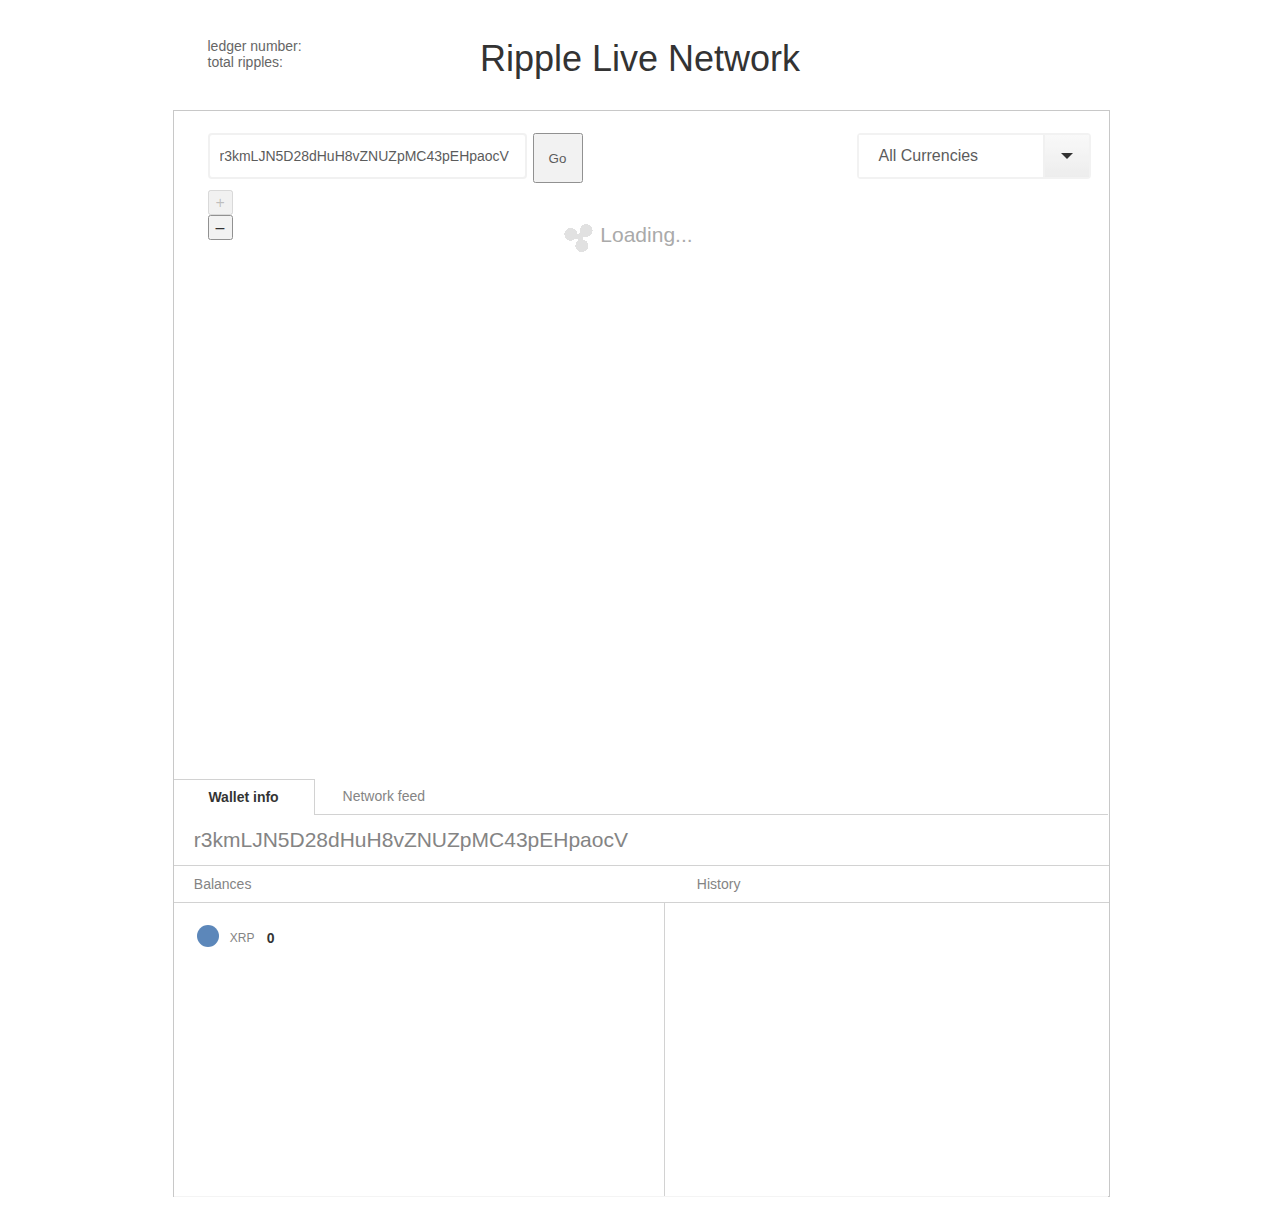
<file: index.html>
<!DOCTYPE html>
<html>
<head>
	<meta http-equiv="Content-Type" content="text/html; charset=utf-8"/>
	<link href='fonts/opensans.css' rel='stylesheet' type='text/css'>
	<link href="mainstylesheet.css" type="text/css" rel="stylesheet" />

	<script type="text/javascript" src="jquery.js"></script>
	<script type="text/javascript" src="d3.v3.min.js"></script>
	<script type="text/javascript" src="sha1.js"></script>
	<script type="text/javascript" src="ripple-0.7.201-debug.js"></script>
	
	
	<script type="text/javascript" src="selectbox/jquery.selectbox-0.2.min.js"></script>
	<link href="selectbox/jquery.selectbox.css" type="text/css" rel="stylesheet" />

	<script type="text/javascript" src="jscrollpane/jquery.mousewheel.js"></script>
	<script type="text/javascript" src="jscrollpane/jquery.jscrollpane.js"></script>
	<script src="jquery.inview.js"></script>
	
	<link type="text/css" href="jscrollpane/jquery.jscrollpane.css" rel="stylesheet" media="all" />

	<title>Ripple Live Network</title>
</head>

<body>
<div class="light heading darkgray">Ripple Live Network</div>


<!-- BEGIN VISUALIZATION DIV -->
<div id="visualization" style="position:relative; margin-left: auto; margin-right: auto;" class="fullwidth">
<div class="light midsize mediumgray" style="width: 100%;
    height: 100%;
    position: absolute;
    top: -72px;
	left:35px;">
ledger number: <span id="ledgernumber"></span><br/>
total ripples: <span id="totalripples"></span><br/></div>
<!-- top bar -->
<input id="focus" class="light midsize rounded topbar" style="left:35px; padding:0 10px; width:295px; height:42px;" type="text"/>
<input id="searchButton" class="topbar" style="left:360px; width:50px; height:50px;" type="button" value="Go" onClick="changeMode('individual'); refocus($('#focus').val().replace(/\s+/g, ''),true);"/>
<div class="topbar" style="left:684px; height:42px; width:230px; outline:none;">
	<select id="currency" onchange="changeCurrency(this.value);">
		<option value="XRP">All Currencies</option>
		<option value="USD">USD - U.S. Dollars</option>
		<option value="EUR">EUR - Euro</option>
		<option value="JPY">JPY - Japanese Yen</option>
		<option value="CNY">CNY - Chinese Yuan</option>
		<option value="BTC">BTC - Bitcoins</option>
		<option value="___">Other</option>
	</select>
	<input type="text" id="otherCurrency" value="other" class=" sbSelector sbHolder" onfocus="focusOtherCurrency(this);" onblur="blurOtherCurrency(this);" />
</div>

<div style="position:absolute; left:35px; top:80px; opacity:.8;">
<input style="width:25px; height:25px; font-size:12pt;" type="button" id="zoomInButton" value="+" onclick="zoomIn();" disabled="disabled"/><br/>
<input style="width:25px; height:25px; font-size:12pt;" type="button" value="&ndash;" onclick="zoomOut();"/>
</div>

<div id="loading" class="light large" style="color:#aaa; position:absolute; left:390px; top:100px; line-height:50px;">
	<img src="throbber4.gif" style="vertical-align: middle;"/>
	Loading...
</div>


<!-- begin information below -->
<div id="information" style="opacity:0.8; background-color:#fff; position:absolute; top:704px; left:1.3px; width:934px; height:401px; border-top: 1px solid #c8c8c8;">

<div class="tab midsize mediumgray unselectedTab" style="margin-top:-36px; margin-left:140px;" onclick="changeMode('feed');" id="feedTab">Network feed</div>
<div id="individualTab" class="tab midsize mediumgray selectedTab" style="margin-top:-35px; margin-left:-1.25px;" onclick="changeMode('individual',senderAddress);">Wallet info</div>


<div id="focalAddress" class="light mediumgray large" style="margin-bottom:13px; margin-top:13px; padding-left:20px; float:left;">&nbsp;</div>


<div class="clearboth"></div>


	
<div class="fullwidth topbordered horizontalrule"></div>
<div class="light midsize mediumgray" id="leftHeading" style="border: none; float:left; padding-left:20px;">Balances</div>
<div class="light midsize mediumgray" id="rightHeading" style="width:44%; border:none; float:right;">History</div>
<div class="clearboth"></div>
<div class="fullwidth bottombordered horizontalrule"></div>



<!-- the table on the left -->
<div class="bottomlist rightbordered" style="width:490px; float:left;">

<div class="scroll-pane" id="transactionInformationContainer" style="z-index:1; width:935px; height:288px; position:absolute; background-color:#fff; display:none;">
	<div style="width:935px; overflow-x:hidden;">
		<div id="transactionInformation" class="light midsize mediumgray" style="width:925px; padding:20px; display:none;"></div>
		<div id="transactionFeed" class="light midsize mediumgray" style="width:925px; padding:20px; display:none;">
			<table id="transactionFeedTable"></table>	
		</div>
	</div>
</div>
<div class="scroll-pane" style="height:288px; margin-left:10px;">
	<table style="width:465px; margin-top:4px;" class="outertable" id="balanceTable"></table>
</div></div>


<!-- the table on the right -->
<div class="bottomlist" style="width:435px; margin-left:500px;">
<div class="scroll-pane" style="height:288px;width:400px; ">
<table class="outertable" id="transactionTable"></table></div></div>

<div class="clearboth"></div>

</div><!-- end information at the bottom -->

</div><!-- END VISUALIZATION DIV -->




<!-- Javascript for the visualization, using the D3 library -->
<script type="text/javascript">

/*
// WEBSOCKET OPTIONS
var Options = {
	server: {
		"websocket_ip" : "s1.ripple.com",
		"websocket_port" : 443,
		"websocket_ssl" : true
	}
};
*/

// CONSTANTS
var UNIX_RIPPLE_TIME = 946684800;
var RECURSION_DEPTH = 1;
var REFERENCE_NODE = 'r3kmLJN5D28dHuH8vZNUZpMC43pEHpaocV';
var HALO_MARGIN = 6;
var COLOR_TABLE = {
//currency  |  center  |   rim  |
	"__Z": [["#dfe0e1","#999999"], //degree 0
/*GRAY*/	["#ebecec","#aaa9a9"], //degree 1
			["#ededee","#bcbbbb"], //etc.
			["#f3f4f4","#d0cece"],
			["#fdfdfe","#e5e4e3"]],
			
	"__N": [["#f05656","#ee2d2c"],
/*RED*/		["#f37a6f","#f16249"],
			["#f6998b","#f5886d"],
			["#fab9ac","#f9ad95"],
			["#fddad1","#fcd4c4"]],
			
	"BTC": [["#e19e41","#b76f2f"],
/*ORANGE*/	["#e5af65","#c38a57"],
			["#e9c189","#d0a57e"],
			["#edd2ad","#dcbfa6"],
			["#f1e4d1","#e9dacd"]],
			
	"JPY": [["#fcf5a1","#fedb3d"],
/*YELLOW*/	["#fdf7b4","#ffe069"],
			["#fdf7c4","#ffe68d"],
			["#fefad8","#ffed83"],
			["#fffcea","#fff5d6"]],
			
	"USD": [["#99cc66","#669940"],
/*LIME*/	["#acd585","#82a85d"],
			["#c0dea1","#9eb880"],
			["#d4e8be","#bbcba4"],
			["#e8f2dd","#dae1cd"]],
			
	"AUD": [["#8dc198","#609869"],
/*GREEN*/	["#a2cbab","#7eab85"],
			["#b7d6bd","#9cbda1"],
			["#cbe0d0","#b9d0bd"],
			["#e0ebe2","#d7e2d9"]],
			
	"XRP": [["#55a7cc","#346aa9"],
/*BLUE*/	["#83b8d6","#5083b9"],
			["#a7cae1","#7ba1cb"],
			["#d0e1ed","#a3c2dd"],
			["#f2f6fa","#cee8f1"]],
			
	"___": [["#6566ae","#363795"], //I.e., any other currency.
/*INDIGO*/	["#7e7cbb","#5855a5"],
			["#9896c9","#7a74b6"],
			["#b6b4da","#9e99cb"],
			["#d7d6eb","#c9c6e3"]],
			
	"CAD": [["#8e68ad","#673695"],
/*VIOLET*/	["#9f80ba","#7d58a5"],
			["#8e68ad","#673695"],
			["#c8b8da","#b29ecc"],
			["#e0d8eb","#d4cae4"]],
			
	"EUR": [["#b76e99","#863d66"],
/*PINK*/	["#c389ab","#9c6283"],
			["#d0a4be","#b2879f"],
			["#dcbfd0","#c9abbc"],
			["#d9dae3","#dfd0d8"]]};
var HIGH_SATURATION_COLORS = {
	"__N": "#f00", //RED	
	"BTC": "#fa0", //ORANGE
	"JPY": "#af0", //YELLOW
	"USD": "#0f0", //LIME
	"AUD": "#0fa", //GREEN
	"XRP": "#0af", //BLUE
	"___": "#00f", //INDIGO
	"CAD": "#a0f", //VIOLET
	"EUR": "#f0a"  //PINK
};
var HEX_TO_PERCENT = {"0":0,"a":0.67,"f":1};

var REQUEST_REPETITION_INTERVAL = 8*1000; //milliseconds



var param = window.location.hash.replace(/\W/g, '');

var alreadyFailed = false;
var focalNode;
var transaction_id;

var changingFocus = false;

if (param == "") {
	focalNode = REFERENCE_NODE;
} else if (param.charAt(0) == "r" ) {
	focalNode = param;
} else if ("0123456789ABCDEF".indexOf(param.charAt(0)) != -1) {
	transaction_id = param;
} else if (param.charAt(0) == "u" && Sha1.hash(param) == "7d0b25cc0abdcc216e9f26b078c0cb5c9032ed8c") {
	//Easter egg!
	RECURSION_DEPTH = 999999999;
	focalNode = REFERENCE_NODE;
} else {
	focalNode = REFERENCE_NODE;
}


var lastFocalNode = REFERENCE_NODE;
var currentCurrency = "XRP";
var currentLedger = {ledger_current_index: 2011754};
var w = 935;  //Width
var h = 1085; //Height
var hh = 710; //Height above the bottom bar

var nodes = [ {x:w/2, y:hh/2, account:{Account:focalNode, Balance:0}, trustLines:[], balances:{} }];
var le_links = [];
var nodeMap = {};
nodeMap[focalNode] = 0;
var degreeMap = {};
degreeMap[focalNode] = 0;
var expandedNodes = {};
var provisionallyExpandedNodes = {};
var txx;
var firstTime = true;




// Setup ripple-lib
var Remote = ripple.Remote;
var remote = new Remote({
	trace: false,
	trusted: true,
	local_signing: true,
	connection_offest: 60,
	servers: [{ 
		host: 's1.ripple.com'
		, port: 443
		, secure: true, pool: 3
	}]
});



//Opening sequence:
remote.connect(function() {
	//Subscriptions
	remote.on('ledger_closed', function(x,y){
		currentLedger = x;
		$("#ledgernumber").text(commas(parseInt(currentLedger.ledger_index)));
		remote.request_ledger('closed', handleLedger);
	});
	remote.on('transaction_all', handleTransaction);
	
	//Get current ledger
	remote.request_ledger('closed', handleLedger);

	if (firstTime) {
		if (transaction_id && transaction_id!="") {
			nodeMap = {};
			degreeMap = {};
			nodes = [];
			remote.request_tx(transaction_id, handleIndividualTransaction);
		} else {
			lastFocalNode = REFERENCE_NODE;
			expandNode(focalNode);
			addNodes(0);
			serverGetInfo(focalNode);
		}
	}
	firstTime = false;
});

var pendingRequests = {};

var requestRepetitionInterval = setInterval(function(){
	var now = new Date().getTime();
	var idsToDelete = [];
	var entriesToAdd = {};
	for (var id in pendingRequests) {
		if (pendingRequests.hasOwnProperty(id)) {
			var req = pendingRequests[id];
			if (req.timestamp + REQUEST_REPETITION_INTERVAL <= now) {
				console.log("Repeating request");
				var newID = req.func();
				entriesToAdd[newID] = {func: req.func, timestamp:now};
				idsToDelete.push(id);
			}
		}
	}
	for (var i=0; i<idsToDelete.length; i++) {
		delete pendingRequests[idsToDelete[i]];
	}
	for (var newID in entriesToAdd) {
		if (entriesToAdd.hasOwnProperty(newID)) {
			pendingRequests[newID] = entriesToAdd[newID];
		}
	}
}, REQUEST_REPETITION_INTERVAL);



//Repeatable methods for fetching from server
function serverGetLines(address) {
	if ($.isEmptyObject(nodes[nodeMap[address]].trustLines)) {
		//Get trust lines for address         ?  ??current?
		var rral = (function() {return function() {
			var x = remote.request_account_lines(address, 0, 0, handleLines);
			return x.message.id;
		}})();
		var reqID = rral();
		pendingRequests[reqID] = {
			func:rral,
			timestamp:(new Date().getTime())
		}
		
	} else {
		addConnections(address, nodes[nodeMap[address]].trustLines);
	}
}

function serverGetInfo(address) {
	//console.log("serverGetInfo", address);
	if (nodes[nodeMap[address]] && nodes[nodeMap[address]].account.index) {
		// Don't do anything if we already have information about this account.
		// TODO: Why does this never happen?
	} else {
		//Get account info for address
		var rrai = (function() {return function() {
			var x = remote.request_account_info(address, handleAccountData);
			return x.message.id;
		}})();
		var reqID = rrai();
		pendingRequests[reqID] = {
			func:rrai,
			timestamp:(new Date().getTime())
		};
	}
}

var TRANSACTION_PAGE_LENGTH = 13;

function getNextTransactionPage() {
	//request transactions for the current account, with offset = nodes[nodeMap[address]].transactions.length
	var rrat = (function() {return function(){
		var x = remote.request_account_tx({
			account: focalNode,
			limit: TRANSACTION_PAGE_LENGTH,
			ledger_index_min: -1,
			ledger_index_max: -1,
			forward: false,
			marker: nodes[nodeMap[focalNode]].transactionMarker
		}, handleAccountTransactions);
		return x.message.id;
	}})();
	var reqID = rrat();
	pendingRequests[reqID] = {
		func:rrat,
		timestamp:(new Date().getTime())
	};
	//when the answer comes back, see if it's new information.
	//if so, update WITH THE NEW INFO ONLY (i.e., don't clear the whole table, only do
	//$("#transactionThrobber").remove();
	//and add the new stuff.
}


//Handlers

function handleLines(err, obj) {
	delete pendingRequests[this.message.id];
	if (err && err.remote && (err.remote.error === "actNotFound" || err.remote.error === "actMalformed") ) {
		$("#loading").text("Account not found!").css("color","#a00");
	} else {
		addConnections(obj.account, obj.lines);
	}
}

function handleTransaction(obj) {
	$("#transactionFeedTable").prepend(renderTransaction(obj.transaction));
	if (obj.transaction.TransactionType == "Payment") {
		animateTransaction(obj.transaction);
	}
}

function handleLedger(err, obj) {
	currentLedger = obj.ledger;
	$("#ledgernumber").text(commas(parseInt(currentLedger.ledger_index)));
	$("#totalripples").text(commas(parseInt(currentLedger.total_coins)/1000000));
}

function handleAccountData(err, obj) {
	delete pendingRequests[this.message.id];
	if (err && err.remote && (err.remote.error === "actNotFound" || err.remote.error === "actMalformed" )) {
		$("#loading").text("Account not found!").css("color","#a00");
	} else {
		if ($.isEmptyObject(obj.account_data)) {
			alert("This address is not valid!");
			console.log(obj);
			refocus(lastFocalNode,true);
		} else {
			var n = nodes[nodeMap[obj.account_data.Account]];
			n.account = obj.account_data; //XXXX Uncaught TypeError: Cannot set property 'account' of undefined
			if (currentCurrency == "XRP") { // Change the size of the circles, and recalculate the arrows.
				updated = svg.select("g#nodeGroup").select("circle#_"+obj.account_data.Account);
				updated.attr("r", nodeRadius(n));
				svg.select("g#haloGroup").select("circle#halo_"+obj.account_data.Account).attr("r", HALO_MARGIN+nodeRadius(n));;
			}
			if (obj.account_data.Account == focalNode) {
				//Update the XRP listing on the table below. (But don't rewrite the whole table)
				$("#xrpBalance").text(commas(n.account.Balance/1000000));
			}
		}
	}
}

function handleAccountTransactions(err, obj) {
	delete pendingRequests[this.message.id];
	var n = nodes[nodeMap[obj.account]];
	var noMoreTransactions = true;
	if (n.transactions) { //XXXX Uncaught TypeError: Cannot read property 'transactions' of undefined 
		//You don't want to add the same set of transactions more than once.
		//So, only add the transactions if one of the following is true:
		//1. We have no marker stored locally.
		//2. The message had no marker, and we are not yet finished with the list.
		//3. The message did have a marker, but its ledger number is less than that of the locally stored marker.
		if (!n.marker || (!obj.marker && !n.transactionsFinished) || (obj.marker && n.marker.ledger>obj.marker.ledger)) {
			n.transactions.push.apply(n.transactions, obj.transactions);
		}
	} else {
		n.transactions = obj.transactions;
	}
	
	if (obj.marker) {
		n.transactionMarker = obj.marker;
	} else {
		n.transactionsFinished = true;
	}
	if (obj.account == focalNode) {
		updateTransactions(focalNode, true); //appending=true
	}
}

function handleIndividualTransaction(err, obj) {
	delete pendingRequests[this.message.id];
	txx = obj;
	changeMode("transaction", txx);
}






// MODE CHANGING

var mode = "individual";
var senderAddress;

function changeMode(newMode, data) {
	if (mode != newMode) {
		if (mode=="individual") {
			exitIndividualMode();
		} else if (mode=="transaction") {
			exitTransactionMode();
		} else if (mode=="feed") {
			exitFeedMode();
		}
		if (newMode=="individual") {
			enterIndividualMode(data);
		} else if (newMode=="transaction") {
			enterTransactionMode(data);
		} else if (newMode=="feed") {
			enterFeedMode();
		}
		mode = newMode;
	}
}

function enterIndividualMode(data) {
	if (mode != "individual") {
		$("#leftHeading").text("Balances");
		$("#rightHeading").text("History");
		$("#focalAddress").css("visibility","visible");
		$("#balanceTable").css("visibility","visible");
		$("#transactionTable").css("visibility","visible");
		$("#transactionInformationContainer").css("display","none"); //This is here because it is used by both feed and transaction modes.
		$("#feedTab").addClass("unselectedTab").removeClass("selectedTab").css("visibility","visible");
		$("#individualTab").removeClass("unselectedTab").addClass("selectedTab").css("visibility","visible");
		if (data) {
			expandNode(data);
			senderAddress = false;
		}
		mode = "individual";
	}
}
function exitIndividualMode() {
	if (mode == "individual") {
		$("#rightHeading").text("");
		$("#focalAddress").css("visibility","hidden");
		$("#balanceTable").css("visibility","hidden");
		$("#transactionTable").css("visibility","hidden");
		$("#transactionInformationContainer").css("display","inherit");
	}
}

function enterFeedMode() {
	if (mode != "feed") {
		$("#feedTab").removeClass("unselectedTab").addClass("selectedTab");
		$("#individualTab").addClass("unselectedTab").removeClass("selectedTab");
		$("#transactionFeed").css("display","inherit");
		$("#leftHeading").text("Live transaction feed");
		mode = "feed";
	}
}
function exitFeedMode() {
	if (mode == "feed") {
		$("#transactionFeed").css("display","none");
	}
}

function enterTransactionMode(tx) {
	if (mode != "transaction") {
		eraseGraph();
		txx = tx;
		$("#transactionInformation").html(txDescription(tx));
		var currency;
		if (tx.Amount.currency) {
			currency = tx.Amount.currency;
		} else {
			currency = "XRP";
		}
		var option = $("select#currency").find("option[value="+currency+"]");
		if (option.html()) {
			$("select#currency").selectbox("change", currency, option.html());
		} else {
			$("select#currency").selectbox("change", "___", "SSGSGS");
			$("#otherCurrency").attr("value",currency);
			$('#otherCurrency').css('font-style','inherit').css('color','inherit');
			changeCurrency("___");
		}
		senderAddress = tx.Account;
		
		walkPaths(tx, true);

		setTimeout(function(){animateTransaction(tx);}, 2000);
		$("#leftHeading").html("Transaction information <input type='button' style='position:absolute; top:56px; left:200px;' onclick='animateTransaction(txx);' value='Animate'/>");
		$("#feedTab").addClass("unselectedTab").removeClass("selectedTab");
		$("#individualTab").addClass("unselectedTab").removeClass("selectedTab");
		$("#transactionInformation").css("display","inherit");
		mode = "transaction";
	}
}
function exitTransactionMode() {
	if (mode == "transaction") {
		$("#transactionInformation").css("display","none");
	}
}


function walkPaths(tx, clearing) {
	var anyNewNodes = false;
	var numberOfExistingNodes = nodes.length-1;
	if ("undefined" == typeof nodeMap[tx.Account]) {
		nodes.push({x:w*Math.random(), y:hh*Math.random(), account:{Account:tx.Account, Balance:0}, trustLines:[], balances:{} }); //
		nodeMap[tx.Account] = nodes.length-1;
		degreeMap[tx.Account] = clearing ? 0 : 1;
		anyNewNodes = true;
	}
	if (tx.Paths) {
		for (var i=0; i<tx.Paths.length; i++) {
			for (var j=0; j<tx.Paths[i].length; j++) {
				var address = tx.Paths[i][j].account;
				if ("undefined" == typeof nodeMap[address]) {
					if (address) {
						nodes.push({x:w*Math.random(), y:hh*Math.random(), account:{Account:address, Balance:0}, trustLines:[], balances:{} });
						nodeMap[address] = nodes.length-1;
						degreeMap[address] = 1;
						console.log("Added node");
						anyNewNodes = true;
					}
				}
			}
		}
	}
	if ("undefined" == typeof nodeMap[tx.Destination]) {
		nodes.push({x:w*Math.random(), y:hh*Math.random(), account:{Account:tx.Destination, Balance:0}, trustLines:[], balances:{} });
		nodeMap[tx.Destination] = nodes.length-1;
		degreeMap[tx.Destination] = clearing ? 0 : 1;
		anyNewNodes = true;
	}
	if (anyNewNodes) {
		addNodes(1);
	}
	
	if (clearing) {	//Do this if we just cleared the graph and are displaying the transaction.
		for (var i=0; i<nodes.length; i++) {
			serverGetInfo(nodes[i].account.Account);
			serverGetLines(nodes[i].account.Account);
		}
	} else if (anyNewNodes) { //Do this if we're displaying in place:
		//Note: This will NOT display new connections between already existing nodes, even if the transaction uses them.
		displayingTransactionInPlace = true;
		for (var i=numberOfExistingNodes; i<nodes.length; i++) {
			serverGetInfo(nodes[i].account.Account);
			serverGetLines(nodes[i].account.Account);
		}
	}
}

function eraseGraph() {
	zoomLevel = 1;
	translationX = 0;
	translationY = 0;
	panAndZoom();
	$("#zoomInButton").attr("disabled","disabled");

	svg.select("g#nodeGroup").selectAll("circle.node").data([]).exit().remove();
	svg.select("g#linkGroup").selectAll("line")       .data([]).exit().remove();
	svg.select("g#haloGroup").selectAll("circle.halo").data([]).exit().remove();
	svg.select("g#arrowheadGroup").selectAll("path.arrowhead").data([]).exit().remove();
	
	nodes = [];
	le_links = [];
	nodeMap = {};
	expandedNodes = {};
	provisionallyExpandedNodes = {};
	animatorLinks = [];
	$("#loading").css("display","block").css("color","#aaa");;
	$("#loading").html('<img src="throbber4.gif" style="vertical-align: middle;" /> Loading...');
}


// DATA-TO-HTML FUNCTIONS
function renderTransaction(tx) {
	var transactionType;
	var from = tx.Account;
	var to = null;
	var amount = null;
	var currency = null;
	var secondAmount = null;
	var secondCurrency = null;
	if (tx.TransactionType == "Payment") {
		amount = tx.Amount;
		transactionType = "send";
		to = tx.Destination;
	} else if (tx.TransactionType == "TrustSet") {
		amount = tx.LimitAmount;
		transactionType = "trustout";
		to = tx.LimitAmount.issuer;
	} else if (tx.TransactionType == "OfferCreate") {
		transactionType = "offerout";
		amount = tx.TakerGets;
		secondAmount = tx.TakerPays;
	} else if (tx.TransactionType == "OfferCancel") {
		transactionType = "canceloffer";
	} else {return;}
	if (amount) {
		if (amount.currency) {
			currency = amount.currency;
			amount = amount.value;
		} else {
			currency = "XRP";
			amount = amount/1000000;
		}
	}
	if (secondAmount) {
		if (secondAmount.currency) {
			secondCurrency = secondAmount.currency;
			secondAmount = secondAmount.value;
		} else {
			secondCurrency = "XRP";
			secondAmount = secondAmount/1000000;
		}
	}
	transactionMap[tx.hash] = tx;
	return ('<tr>'+
		'<td style="width:80px;">'+absoluteTime(tx.date)+'</td>'+
		'<td style="width:1px;">'+clickableAccountSpan(from)+'</td>'+
		'<td style="width:40px;"><div '+(transactionType=='send'?'oncontextmenu="animateInPlaceWithHash(\''+tx.hash+'\');return false;" onclick="showTransactionWithHash(\''+tx.hash+'\')"':'')+' class="'+transactionType+' icon" title="'+txAltText[transactionType]+'">&nbsp;</div></td>'+
		( to||secondAmount ?
			'<td style="width:1px;"><span class="bold amount small">'+commas(amount)+'</span>&nbsp;<span class="light small darkgray">'+currency+'</span></td>'+
			'<td style="text-align:center; width:20px;"><i class="light small darkgray">'+
			( to ?
				'to</i></td>'+
				'<td style="width:1px;">'+clickableAccountSpan(to)+'</td>'
				:
				'for</i></td>'+
				'<td style="width:1px;"><span class="bold amount small">'+commas(secondAmount)+'</span>&nbsp;<span class="light small darkgray">'+secondCurrency+'</span></td>'
			)
			:
			'<td colspan=3></td>'
		)+
		'</tr>');
}

function clickableAccountSpan(address) {
	var o = "<span class='light address' style='cursor:pointer;' "+
		"onmouseover='lightenAddress(\""+address+"\");' "+
		"onmouseout='darkenAddress(\""+address+"\");' "+
		"onclick='expandNode(\""+address+"\");'>"+
		address+"</span>";
	return o;
}

function txDescription(result) {
	console.log("TX INFO:",result);
  var xrpExpense;
  if (result.meta) {
    for (var i=0; i<result.meta.AffectedNodes.length; i++) {
      var an = result.meta.AffectedNodes[i];
      if (an.ModifiedNode && an.ModifiedNode.LedgerEntryType==="AccountRoot" && an.ModifiedNode.FinalFields.Account===result.Account) {
        xrpExpense = {before:an.ModifiedNode.PreviousFields.Balance/1000000 , after:an.ModifiedNode.FinalFields.Balance/1000000};
        break;
      }
    }
  }
	var output = (result.Amount?"<b>Amount:</b> <span class='amount'>"+
		(result.Amount.currency ? commas(result.Amount.value)+" "+result.Amount.currency : commas(result.Amount/1000000)+" XRP")+"</span><br/>"+
		(result.Amount.issuer ? "<b>Issuer:</b> "+clickableAccountSpan(result.Amount.issuer)+"<br/>" : ""):"")+
		"<b>Path:</b><ul>"+
		(function(){
			var output = "";
			if (result.Paths) {
				for (var i=0; i<result.Paths.length; i++) {
					var listItem = "<li>"+clickableAccountSpan(result.Account) + " &rarr; ";
					for (var j=0; j<result.Paths[i].length; j++) {
						if (result.Paths[i][j].account) {
							listItem += clickableAccountSpan(result.Paths[i][j].account) + " &rarr; ";
						}
					}
					listItem += (clickableAccountSpan(result.Destination) + "</li>");
					output += listItem;
				}
			} else {
				output += ("<li>"+clickableAccountSpan(result.Account)+ " &rarr; "+clickableAccountSpan(result.Destination)+"</li>");
			}
			return output;
		})()+
		"</ul>"+"<b>Result:</b> "+(result.meta?(result.meta.TransactionResult=="tesSUCCESS"?"<span>":"<span style='color:#900;'>")+result.meta.TransactionResult+"</span>":"N/A")+"<br/>"+
		(xrpExpense||xrpExpense===0 ? "<b>XRP change:</b> "+commas(xrpExpense.before) + " XRP &rarr; "+commas(xrpExpense.after)+" XRP ("+(xrpExpense.after>=xrpExpense.before?"+":"&ndash;")+commas(Math.round(1000000*Math.abs(xrpExpense.before-xrpExpense.after))/1000000)+" XRP)<br/>" : "")+
    (result.date ? "<b>Date:</b> "+absoluteDateOnly(result.date)+" "+absoluteTimeOnly(result.date)+"<br/>" : "")+
    (result.InvoiceID ? "<b>Invoice ID:</b> <tt>"+result.InvoiceID+"</tt><br/>" : "")+
		"<b>Hash:</b> <tt>"+result.hash+"</tt><br/><b>Ledger:</b> "+(result.inLedger||"N/A")+"<br/>"+
		"<b>Signing key:</b> <tt>"+result.SigningPubKey+
		"</tt><br/><b>Signature:</b><br/><div class='bigString' style='width:"+result.TxnSignature.length*4+"px;'>"+result.TxnSignature+"</div>";
		
	return output;
}


function currentCurrencyBalance(accountNode) {
	var output;
	if (currentCurrency == "XRP") {
		output = accountNode.account.Balance;
	} else {
		output = accountNode.balances[currentCurrency];
		if (!output) { output = 0; }
	}
	return output;
}

var displayingTransactionInPlace = false;
function addConnections(origin, trustLines) {
	var transactionMode = (mode=="transaction") || displayingTransactionInPlace;
	$("#loading").css("display","none");
	//Receive an array of the format:
	//[{"account":"rnziParaNb8nsU4aruQdwYE3j5jUcqjzFm","balance":"0","currency":"BTC","limit":"0","limit_peer":"0.25","quality_in":0,"quality_out":0},
	//{"account":"rU5KBPzSyPycRVW1HdgCKjYpU6W9PKQdE8","balance":"0","currency":"BTC","limit":"0","limit_peer":"10","quality_in":0,"quality_out":0}]
	nodes[nodeMap[origin]].trustLines = trustLines; //XXXX Uncaught TypeError: Cannot set property 'trustLines' of undefined 
	nodes[nodeMap[origin]].balances = getBalances(origin);

	if (origin == focalNode) {
		updateInformation(origin);
	}
	
	if (currentCurrency != "XRP") { // Change the size of the circle, if we needed to wait until now to figure out its balance (i.e. we're looking at a currency other than XRP.)
		svg.select("g#nodeGroup")
			.select("circle#_"+origin)
			.attr("r", nodeRadius(nodes[nodeMap[origin]]) );
		svg.select("g#haloGroup")
			.select("circle#halo_"+origin)
			.attr("r", HALO_MARGIN+nodeRadius(nodes[nodeMap[origin]]) );
	}

	if (degreeMap[origin] < RECURSION_DEPTH || ( degreeMap[origin] == RECURSION_DEPTH) && transactionMode ) {
		if (!transactionMode) {
			expandedNodes[origin] = true;
		} else {
			provisionallyExpandedNodes[origin] = true;
		}
		var newNodes = [];
		var newLinks = [];
		for (var i=0; i<trustLines.length; i++) {
			var linkWasToExisting = false;
			// add trustLines[i]["account"] to the list of nodes, if it's not on it already.
			// add a link from the current node to trustLines[i]["account"], if it's not there already.
			trustLine = trustLines[i];
			account = trustLine["account"];
			// Fetch the node corresponding to the counterparty of this trust line,
			// or if it's not on the list yet, create one and add it to the list.
			if ("undefined" == typeof nodeMap[account]) {
				if (!transactionMode && (parseFloat(trustLine.limit) != 0.0 ||  parseFloat(trustLine.limit_peer) != 0.0) ) {
					nodeMap[account]=nodes.length;
					degreeMap[account] = degreeMap[origin] + 1;
					var angle = Math.random() * 6.283185307179586;
					var radius= Math.random() * 100;
					var node = {
						x:nodes[nodeMap[origin]].x+Math.cos(angle)*radius,
						y:nodes[nodeMap[origin]].y+Math.sin(angle)*radius,
						account: {
							Account:account,
							Balance:"0",
						},
						trustLines: [],
						balances: {}
					}
					newNodes.push(node);
					nodes.push(node);
					//Only add the node if the trust line is non-zero.
					degreeMap[account] = degreeMap[origin] + 1; 
					serverGetInfo(account); //If this node is not on the list yet, we're going to need to get the info and trustLines for it.
					serverGetLines(account);
				}
			} else {
				var node = nodes[nodeMap[account]];
				linkWasToExisting = true;
			}
			// Now, create links to all of the counterparties that have not been expanded (ie., had their links displayed.). If we're in transaction mode, only add links to existing nodes.
			if ( (!transactionMode && !expandedNodes[account]) || (transactionMode && linkWasToExisting && !provisionallyExpandedNodes[account]) )  {
				var link={};
				function goon(link) {
					if (parseFloat(trustLine.limit) != 0.0 && parseFloat(trustLine.limit_peer) != 0.0) {
						link.strength = 0.5;
					} else {
						link.strength = 1;
					}
					link.currency=trustLines[i].currency;
					le_links.push(link);
				}
				if (parseFloat(trustLine.limit) != 0.0) {
					link.source=nodes[nodeMap[ origin ]];
					link.target=node;
					link.value= parseFloat(trustLine.limit);
					goon(link);
				}
				if (parseFloat(trustLine.limit_peer) != 0.0) {
					var link={};
					link.target=nodes[nodeMap[ origin ]];
					link.source=node;
					link.value= parseFloat(trustLine.limit_peer);
					goon(link);
				}
			}
			
			if (linkWasToExisting) {
			//If we're adding a trust line to an already-existing node, check that node again to see if we should put a halo on it.
				svg.select("g#haloGroup").select("circle#halo_"+account)
					.style("stroke", (numberOfUnseenTrustLines(node)>0)?"#aaa":"none" );
			}
		}
	}
	
	reassignColors(origin);
	addNodes(degreeMap[origin]+1);
	

	//should we add a halo to origin?
	svg.select("g#haloGroup").select("circle#halo_"+origin)
		.style("stroke", (numberOfUnseenTrustLines(nodes[nodeMap[origin]])>0)?"#aaa":"none" );
	displayingTransactionInPlace = false; //really?
}



var svg = d3.select("#visualization")
	.append("svg:svg")
	.attr("width", w)
	.attr("height", h).attr("pointer-events", "all")
	.style("background-color", "#fff").on("click",function(){
		if($('.sbOptions').css("display") == "block") {
			$('.sbToggle').trigger('click');
		}
		if($('#otherCurrency').css("display") == "block") {
			$('#otherCurrency').trigger('blur');
		}
	})
	.style("float","left").style("border", "1px solid #c8c8c8")
	.style("margin-right","10").call(d3.behavior.drag().on("drag", redraw));

var zoomLevel = 1;
var translationX = 0;
var translationY = 0;
var panOffset = [0,0];
function redraw() {
  translationX += d3.event.dx;
  translationY += d3.event.dy;
  panAndZoom();
}	


function zoomOut() {
	if (zoomLevel >= 1) {
		$("#zoomInButton").removeAttr("disabled");
	}
	translationX += (w/8 * zoomLevel);
	translationY += (hh/8 * zoomLevel);
	panOffset[0] -= (w/8 * zoomLevel);
	panOffset[1] -= (hh/8 * zoomLevel);
	zoomLevel *= 0.75;
	panAndZoom();
}

function zoomIn() {
	zoomLevel /= 0.75;
	if (zoomLevel >= 1) {
		zoomLevel = 1;
		$("#zoomInButton").attr("disabled","disabled");
	}
	translationX -= (w/8 * zoomLevel);
	translationY -= (hh/8 * zoomLevel);
	panOffset[0] += (w/8 * zoomLevel);
	panOffset[1] += (hh/8 * zoomLevel);
	panAndZoom();
}

function panAndZoom() {
	linkGroup.attr     ("transform","translate(" + [translationX,translationY] + "),scale("+zoomLevel+")");
	nodeGroup.attr     ("transform","translate(" + [translationX,translationY] + "),scale("+zoomLevel+")");
	haloGroup.attr     ("transform","translate(" + [translationX,translationY] + "),scale("+zoomLevel+")");
	arrowheadGroup.attr("transform","translate(" + [translationX,translationY] + "),scale("+zoomLevel+")");
}

var defs = svg.append("defs");

function defineRadialGradient(name, innerColor, outerColor) {
	var radGrad = defs.append("radialGradient")
		.attr("id", name)
		.attr("fx", "50%")
		.attr("fy", "50%")
		.attr("r", "100%")
		.attr("spreadMethod", "pad");
	radGrad.append("stop")
		.attr("offset","0%")
		.attr("stop-color",innerColor)
		.attr("stop-opacity","1");
	radGrad.append("stop")
		.attr("offset","100%")
		.attr("stop-color",outerColor)
		.attr("stop-opacity","1");
}

for (var cur in COLOR_TABLE) {	
	var shades = COLOR_TABLE[cur];
	for (var i=0; i<shades.length; i++) {
		defineRadialGradient("gradient"+cur+i, shades[i][0], shades[i][1]);
	}
}

function defineFilter(name, red, green, blue) {
	var filter = defs.append("filter").attr("id",name).attr("x","-200%").attr("y","-200%").attr("width","800%").attr("height","800%");
	var fct = filter.append("feComponentTransfer").attr("in","SourceAlpha");
	fct.append("feFuncR").attr("type","discrete").attr("tableValues",red+" 1");
	fct.append("feFuncG").attr("type","discrete").attr("tableValues",green+" 1");
	fct.append("feFuncB").attr("type","discrete").attr("tableValues",blue+" 1");
	filter.append("feGaussianBlur").attr("stdDeviation","20");
	filter.append("feOffset").attr("dx","0").attr("dy","0").attr("result","shadow");
	filter.append("feComposite").attr("in","SourceGraphic").attr("in2","shadow").attr("operator","over");
}


for (cur in HIGH_SATURATION_COLORS) {
	var red = HEX_TO_PERCENT[HIGH_SATURATION_COLORS[cur].charAt(1)];
	var green = HEX_TO_PERCENT[HIGH_SATURATION_COLORS[cur].charAt(2)];
	var blue = HEX_TO_PERCENT[HIGH_SATURATION_COLORS[cur].charAt(3)];
	defineFilter("shine"+cur, red, green, blue);
}


var haloGroup = svg.append("g").attr("id","haloGroup");
var linkGroup = svg.append("g").attr("id","linkGroup");
var arrowheadGroup = svg.append("g").attr("id","arrowheadGroup");
var nodeGroup = svg.append("g").attr("id","nodeGroup");

function nodeRadius(accountNode) {
	var bal = currentCurrencyBalance(accountNode);
	if (currentCurrency != "XRP") {
		bal = bal * 1000000000;
	} 
	return 14+Math.pow(Math.log(Math.abs(bal)+1),3) / 2000;
	//TESTING FUN STUFF
	/*var tl = accountNode.trustLines.length;
	return 2+Math.pow(Math.log(1+tl),4)/25;*/
}

var force = d3.layout.force()
	.size([w, 710])
	.linkDistance(80)
	.linkStrength(function(d) {
		if (currentCurrency == "XRP" || currentCurrency == d.currency) {
			return d.strength * 0.25;
		} else {
			return 0;
		}
	}).friction(0.5)
	.charge(-1500).nodes([]).links([]).start();

	



function expandNode(address) {
	if (typeof(nodes[nodeMap[address]]) !== "undefined") {
		var nutl = numberOfUnseenTrustLines(nodes[nodeMap[address]]);
	} else {
		var nutl = 0;
	}
	
	changingFocus = true;
	window.location.hash = address;
	changeMode("individual");
	lastFocalNode = focalNode;
	focalNode = address;
	if ("undefined" == typeof nodeMap[address]) {
		refocus(address, false);
	} else {
		if (!nodes[nodeMap[address]].transactions || nodes[nodeMap[address]].transactions.length === 0) {
			getNextTransactionPage();
		}
		degreeMap = {};
		degreeMap[address] = 0;
		reassignColors(address);
		colorRogueNodes();
		if (expandedNodes[address]) {} else {
			if(nutl<360 || confirm('This node has '+nutl+' unseen trust lines. Expanding it may slow down your browser. Are you sure?')) {
				serverGetLines(address);
			} 
		}
		updateInformation(address);
	}
	
}


function borderColor(cur, colorDegree) {
	if (colorDegree == 0) {
		return "#fc0"; //It actually doesn't use the border color for the focal node.
	} else {
		return COLOR_TABLE[cur][colorDegree-1][1]; //Use the rim color of the next darkest degree.
	}
}


function findCur(d) {
	var cur = currentCurrency;
	if(cur != "XRP") {
		if(!d.balances[cur]){cur="__Z";}
		else if(d.balances[cur]<0){cur="__N";}
		else if(!COLOR_TABLE.hasOwnProperty(cur)) {cur = "___";}
	}
	return cur;
}

function lightenNodeFunction(colorDegree) {
	return function(d) {
		var cur = findCur(d);
		d3.select(d3.event.target).style("fill", "url(#gradient"+cur+(colorDegree+1)+")").style("stroke-width", 2).style("stroke", "#fc0" );
	}
}
function darkenNodeFunction(colorDegree) {
	return function(d) {
		var cur = findCur(d);
		d3.select(d3.event.target).style("fill", "url(#gradient"+cur+(colorDegree)+")").style("stroke-width", (colorDegree==0?5:0.5)).style("stroke", function(d){var cur = findCur(d); return borderColor(cur,colorDegree);} );
	}
}
function lightenAddress(address) {
	if (typeof degreeMap[address] != "undefined") {
		var colorDegree = Math.min(degreeMap[address], 3);
		var cur = findCur(force.nodes()[nodeMap[address]]);
		nodeGroup.select("#_"+address).style("fill", "url(#gradient"+cur+(colorDegree+1)+")").style("stroke-width", 2).style("stroke", "#fc0" );
	}
}
function darkenAddress(address) {
	if (typeof degreeMap[address] != "undefined") {
		var colorDegree = Math.min(degreeMap[address], 3);
		var cur = findCur(force.nodes()[nodeMap[address]]);
		nodeGroup.select("#_"+address).style("fill", "url(#gradient"+cur+(colorDegree)+")").style("stroke-width", (colorDegree==0?5:0.5)).style("stroke", function(d){var cur = findCur(d); return borderColor(cur,colorDegree);} );
	}
}


function numberOfUnseenTrustLines(aNode) {
	var output = 0;
	var trustLines = aNode.trustLines;
	for (var i=0; i<trustLines.length; i++) {
		if ((trustLines[i].limit!=0 || trustLines[i].limit_peer!=0) && isLineInvisible(aNode.account.Account, trustLines[i].account)) {
			output++;
		}
	}
	return output;
}

function isLineInvisible(source, target) {
	for (var j=0; j<le_links.length; j++) {
		if ((le_links[j].source.account.Account==source && le_links[j].target.account.Account==target) ||
			(le_links[j].source.account.Account==target && le_links[j].target.account.Account==source)  ) {
			return false;
		}
	}
	return true;
}


function colorNodes(nodeSelection, colorDegree) {
	nodeSelection.style("fill", function(d) { 
			var cur = findCur(d);
			return ("url(#gradient"+cur+colorDegree+")");
		})
		.style("stroke", function(d){var cur = findCur(d); return borderColor(cur,colorDegree);} )
		.style("stroke-width", 0.5 )
		.on("mouseover", lightenNodeFunction(colorDegree))
		.on("mouseout", darkenNodeFunction(colorDegree));
	if (colorDegree == 0) {
		nodeSelection.style("stroke-width", 5);
	}
}

function reassignColors(address) {
	var colorDegree = Math.min(degreeMap[address], 3);
	colorNodes(svg.select("g#nodeGroup").select("circle#_"+address), colorDegree)
	
	function goon(counterparty) { // ...then reassign the colors of each counterparty too,
		//only if the new degree is lower than the previous one (or the degree is as yet unknown)
		if (typeof degreeMap[counterparty] == "undefined" || degreeMap[counterparty] > degreeMap[address]+1) {
			degreeMap[counterparty] = degreeMap[address]+1;
			reassignColors(counterparty);
		}
	}
	for (var i=0; i<le_links.length; i++) {
		var link = le_links[i];
		if (link.source.account.Account == address) { // If this address is party to the link...
			goon(link.target.account.Account);
		} else if (link.target.account.Account == address) {
			goon(link.source.account.Account);
		}
	}
}

function colorRogueNodes() {
	for (var address in nodeMap) {
		if (typeof degreeMap[address] == "undefined") {
			degreeMap[address] = Infinity;
			colorNodes(svg.select("g#nodeGroup").select("circle#_"+address), 3);
		}
	}	
}





function lineLength(lineElement) {
	return Math.sqrt(Math.pow(lineElement.attr("x1")-lineElement.attr("x2"),2) + Math.pow(lineElement.attr("y1")-lineElement.attr("y2"),2));
}

function shine(onOrOff, address, cur) {
	$("#_"+address).attr("filter",(onOrOff ? "url(#shine"+cur+")" : "none"));
}



var animatorLinks = [];



function animateLink(onOrOff, speed, from, to, cur, callback) {
	if (typeof nodeMap[from] == "undefined" || typeof nodeMap[to] == "undefined") {
		setTimeout(callback, 10.0/speed);
	} else {
		var animator = $("#" + from + "_" + to + "_" + cur);
		if (animator.length == 0) {
			animatorLinks.push({source:nodes[nodeMap[from]], target:nodes[nodeMap[to]], value:100, currency:currency, strength:0});
			var alink = svg.select("g#linkGroup").selectAll("line.animator").data(animatorLinks)
				.enter().append("svg:line")
				.attr("x1", function(d){ return d.source.x; })
				.attr("y1", function(d){ return d.source.y; })
				.attr("x2", function(d){ return d.target.x; })
				.attr("y2", function(d){ return d.target.y; })
				.attr("class", "animator")
				.attr("id", from + "_" + to + "_" + cur )
				.style("stroke",function(d){ return HIGH_SATURATION_COLORS[cur];} )
				.style("z-index","2")
				.style("stroke-dasharray","0,999999")
				.attr("stroke-width", 10);
			animator = $("#" + from + "_" + to + "_" + cur);
		}

		animator.css("display","inherit");
		var pct = 1;
		var interval = setInterval( function(){
			var len = lineLength(animator) * (1-pct);
			if (onOrOff == true) { //If we're turning it on
				animator.css("stroke-dasharray",len+", 999999");
			} else { //If we're turning it off
				animator.css("stroke-dasharray","0, "+len+", 999999");
			}
			pct -= speed;
			if (pct <= 0) {
				if (onOrOff == true) {
					animator.css("stroke-dasharray","");
				} else {
					animator.css("display","none");
				}
				clearInterval(interval);
				callback();
			}
		}, 10 );
	}
}


function animateTransaction(tx) {
	var cur;

	
	var initialCur;
	if (tx.SendMax && tx.SendMax.currency) {
		initialCur = tx.SendMax.currency;
		if(!HIGH_SATURATION_COLORS.hasOwnProperty(initialCur)) {initialCur = "___";}
	} else {
		initialCur = "XRP";
	}	
	shine(true, tx.Account, initialCur);
	
	if (tx.Amount.currency) {
		finalCur = tx.Amount.currency;
		if(!HIGH_SATURATION_COLORS.hasOwnProperty(finalCur)) {finalCur = "___";}
	} else {
		finalCur = "XRP";
	}	
	
	var finalCur;
	if (tx.Amount.currency) {
		finalCur = tx.Amount.currency;
		if(!HIGH_SATURATION_COLORS.hasOwnProperty(finalCur)) {finalCur = "___";}
	} else {
		finalCur = "XRP";
	}
	
	var pathList;
	if (tx.Paths) {
		pathList = [];
		for (var i=0; i<tx.Paths.length; i++) {
			var thisOldPath = tx.Paths[i];
			var thisPath = [];
			for (var j=0; j<thisOldPath.length; j++) {
				if (thisOldPath[j].account) {
					thisPath.push(thisOldPath[j]);
				}
			}
			pathList.push(thisPath);
		}
		for (var i=0; i<pathList.length; i++) {
			animatePath(true, i);
		}
	} else {
		pathList = [[]];
		animatePath(true, 0);
	}
	
	function animatePath(onOrOff, i) {
		if (i==pathList.length) {
			console.log("Done with every path!");
		} else {
			var path = pathList[i];
			var lastNode = tx.Account;
			var nextNode;
			var speed = 0.01 * (path.length + 1);
			function animatePathLink(j) {
				if (j==path.length) {
					animateLink(onOrOff, speed, lastNode, tx.Destination, finalCur, function(){shine(onOrOff, tx.Destination, finalCur); if(onOrOff) {shine(false, tx.Account); animatePath(false, i);} });
				} else {
					nextNode = path[j].account;
					if (path[j].currency) {
						cur = path[j].currency;
						if(!HIGH_SATURATION_COLORS.hasOwnProperty(cur)) {cur = "___";}
					} else {
						cur = "XRP";
					}
					
					animateLink(onOrOff, speed, lastNode, nextNode, cur, function(){shine(onOrOff, nextNode, cur); animatePathLink(j+1)});
					lastNode = nextNode;
				}
			}
			animatePathLink(0);
		}
	}
}





var lastNodeTouched = "";

function stopExpandResume(d) {
	force.stop();
	expandNode(d.account.Account);
	setTimeout(force.resume,500);
}

function addNodes(degree) {

	force.nodes(nodes).links(le_links);
	var timer;
	var colorDegree = Math.min(degree, 3);
	var node = svg.select("g#nodeGroup").selectAll("circle.node").data(nodes)
		.enter().append("svg:circle")
		.attr("class", "node")
		.attr("id", function(d) { return "_"+d.account.Account;})
		.attr("cx", function(d) { return d.x; })
		.attr("cy", function(d) { return d.y; })
		.attr("r", nodeRadius )
		.attr("title", function(d) { return d.account.Account; })
		.style("cursor", "pointer")
		.on("touchstart", function() {  } )
		.on("touchmove", function(d) { lastNodeTouched=d.account.Account; } )
		.on("touchend", function(d) { if (lastNodeTouched != d.account.Account) {stopExpandResume(d); lastNodeTouched=d.account.Account;} else {lastNodeTouched="";} } )
		.on("click", stopExpandResume );
	colorNodes(node, colorDegree);
	node.append("svg:title").text( function(d) { return d.account.Account;} );
	node.call(force.drag);
	
	

	var link = svg.select("g#linkGroup").selectAll("line.static").data(force.links())
		.enter().append("svg:line")
		.attr("class","static")
		.style("stroke","#000")
		.style("opacity","0.2")
		.attr("stroke-width", linkOrNot);


	function arrowheadPath(radius, theta) {
		var rCosTheta = radius*Math.cos(theta);
		var rSinTheta = radius*Math.sin(theta);
		return "M 0 0 L "+
			rCosTheta+" "+rSinTheta+" L "+
			(rCosTheta+rSinTheta*Math.sqrt(3))+" 0 L "+
			rCosTheta+" "+(-rSinTheta)+" z";
	}
	var arrowhead = svg.select("g#arrowheadGroup").selectAll("path.arrowhead").data(force.links())
		.enter().append("svg:path")
		.attr("class", "arrowhead");


	arrowhead = setArrowheads(arrowhead);
	
	function euclidean(pointA, pointB) {
		return Math.sqrt(Math.pow(pointA.x-pointB.x,2)
			+Math.pow(pointA.y-pointB.y,2));
	}
	
	function projection(distance, origin, towards) {
		var farDistance = euclidean(origin, towards);
		var scalar = distance/farDistance;
		var xOutput = origin.x + (towards.x-origin.x)*scalar;
		var yOutput = origin.y + (towards.y-origin.y)*scalar;
		return {x:xOutput, y:yOutput};
	}
	
	function angle(pointA, pointB) {
		return 180/Math.PI * Math.atan2(pointB.y-pointA.y, pointB.x-pointA.x);
	}
	
	function thetaValue(value) {
		return value/(1+value) * 1.04719755 // max = 60 degrees in radians
	}
	
	function setArrowheads(selection) {
		return selection
			.attr("transform", function(d) {
				var position = d.source;
				return "translate("+position.x+","+position.y+"), rotate("+angle(d.source,d.target)+",0,0)";
			})
			.attr("d", function(d) {return arrowheadPath(parseFloat($("#_"+d.source.account.Account).attr("r")), thetaValue(d.value)); } )
			.style("fill", function(d){ return (isLinkVisible(d) ? "#000" : "none"); } );

	}

	
	var halo = svg.select("g#haloGroup").selectAll("circle.halo").data(nodes)
		.enter().append("svg:circle")
		.attr("class", "halo")
		.attr("id", function(d) { return "halo_"+d.account.Account;})
		.attr("cx", function(d) { return d.x; })
		.attr("cy", function(d) { return d.y; })
		.attr("r", function(d){ return HALO_MARGIN+nodeRadius(d);} )
		.style("fill", "none" )
		.style("stroke", "none" )
		.style("stroke-width", 1 );
		
	force.start();
  


	

	force.on("tick", function(e) {
		var node = svg.selectAll("circle.node");
		var halo = svg.selectAll("circle.halo");
		var arrowhead = svg.selectAll("path.arrowhead");
		var link = svg.selectAll("line");
		node.attr("cx", function(d) { return d.x; })
			.attr("cy", function(d) { return d.y; });
		link.attr("x1", function(d) {return d.source.x;})
			.attr("y1", function(d) {return d.source.y;})
			.attr("x2", function(d) {return d.target.x;})
			.attr("y2", function(d) {return d.target.y;});
		halo.attr("cx", function(d) { return d.x; })
			.attr("cy", function(d) { return d.y; });
		setArrowheads(arrowhead);
	});
}

function refocus(focus, erase, noExpand) {
	changingFocus = true;
	if (erase) {
		eraseGraph();
	}
	window.location.hash = focus;
	lastFocalNode = focalNode;
	focalNode = focus;
	nodeMap[focalNode] = nodes.length;
	nodes.push({x:0.5*w, y:hh/2, account:{Account:focalNode, Balance:0}, trustLines:[], balances:{} });
	degreeMap = {};
	degreeMap[focalNode] = 0;
	if (!noExpand) {
		serverGetLines(focalNode);
	}
	addNodes(0);
	reassignColors(focalNode);
	colorRogueNodes();
	serverGetInfo(focalNode);
	updateInformation(focus);
  getNextTransactionPage();
}



function commas(number) {
  var parts = number.toString().split(".");
  parts[0] = parts[0].replace(/\B(?=(\d{3})+(?!\d))/g, ",");
  return parts.join(".");
}

function abbreviate(address) {
	return address.slice(0,25)+"...";
}

function magnitude(oom) {
  var mfo3 = Math.floor(oom/3);
  var text = {1:"K", 2:"M", 3:"B", 4:"T", 5:"Q"}[mfo3];
  var value;
  if (text) {
    value = Math.pow(1000, mfo3);
  } else {
    value = Math.pow(10, oom);
    text = "&times;10<sup>"+(""+oom).replace("-","&#8209;")+"</sup>";
  }
  return {value:value, text:text};
}

function roundNumber(number) {
  var man = Math.abs(number);
	if (number == 0 || (man < 100000.00 && man > 0.00001)) {
		return commas(Math.round(number*100)/100);
	} else {
		var oom = Math.floor((Math.log(man)+0.00000000000001) / Math.LN10);
    var mag = magnitude(oom);
    var rounded = Math.round(number/mag.value*100)/100;
		return commas(rounded) + mag.text;
	}
}

function updateInformation(address) {
	$('#focus').val(address);
	$('#focalAddress').text(address);
	


	var currencies = [];
	var balances = getBalances(address);
	for (var cur in balances) {
		currencies.push(cur);
	}
	currencies.sort(function(a,b){return (Math.abs(balances[b])-Math.abs(balances[a]))});
	
	var trustLines = nodes[nodeMap[address]].trustLines;
	if (!trustLines) {
		trustLines = [];
	}

	$('#balanceTable').text("");
	$('#balanceTable').append(
		'<tr class="toprow">'+
			'<td class="circlecell"><svg width="22" height="22">'+
				'<circle cx="11" cy="11" r="11" style="fill:'+COLOR_TABLE['XRP'][0][1]+';"></circle>'+
			'</svg></td>'+
			'<td class="light small mediumgray" style="width:35px;">XRP</td>'+
			'<td class="bold amount" id="xrpBalance">'+commas(nodes[nodeMap[address]].account.Balance/1000000)+'</td>'+
			'<td class="light expander">&nbsp;</td>'+
		'</tr>');
	
	for (var i=0; i<currencies.length; i++) {
		var cur = currencies[i];
		var trustLinesForCur = [];
		for (var j=0; j<trustLines.length; j++) {
			var trustLine = trustLines[j];
			if (trustLine.currency == cur) {
				trustLinesForCur.push(trustLine);
			}
		}
		trustLinesForCur.sort(function(a,b){return Math.abs(b.balance)-Math.abs(a.balance);});
		$('#balanceTable').append(
			'<tr style="cursor:'+(trustLinesForCur.length ? 'pointer' : 'auto')+'" sublistid="'+cur+
					'" numberofsubrows="'+trustLinesForCur.length+'" '+
					'onclick="'+(trustLinesForCur.length ? 'toggleExpansion(this)' : '')+'">'+
				'<td class="circlecell"><svg width="22" height="22">'+
					'<circle cx="11" cy="11" r="11" style="fill:'+COLOR_TABLE[(COLOR_TABLE.hasOwnProperty(cur)?cur:'___')][0][1]+';"></circle>'+
				'</svg></td>'+
				'<td class="light small mediumgray">'+cur+'</td>'+
				'<td class="bold amount">'+commas(balances[cur])+'</td>'+
				'<td class="light expander">'+(trustLinesForCur.length ? '<span id="'+cur+'Expander">+</span></td>' : '&nbsp;')+
			'</tr>');
			
		if (trustLinesForCur.length) {
			$('#balanceTable').append(
				'<tr class="innertablecontainer" id="'+cur+'">'+
				'<td colspan=4>'+
				'<div id="'+cur+'Inner">'+
				'<table class="innertable" style="table-layout:fixed;" id="'+cur+'InnerTable">'+
				'</table></div></td></tr>');
			$('#'+cur+'InnerTable').append(
				'<tr>'+
					'<th class="light midsize mediumgray" style="width:50%;">Address</th>'+
					'<td class="light midsize mediumgray" style="width:16%;">Min</td>'+
					'<td class="light midsize mediumgray center" style="width:16%">Balance</td>'+
					'<td class="light midsize mediumgray right" style="width:16%;">Max</td>'+
				'</tr>');
			for (var j=0; j<trustLinesForCur.length; j++) {
				var tl = trustLinesForCur[j];
				$('#'+cur+'InnerTable').append(
					'<tr>'+
						'<th class="light address"><span style="cursor:pointer;overflow:hidden; text-overflow:ellipsis; display:block;" '+
							'onmouseover="lightenAddress(\''+tl.account+'\');"'+
							'onmouseout="darkenAddress(\''+tl.account+'\');"'+
							'onclick="expandNode(\''+tl.account+'\');">'+
							tl.account+'</span></th>'+
						'<td class="light '+(tl.limit_peer>0 ? 'negative ' : '')+'amount"><span title="'+commas(-1*tl.limit_peer)+'">'+roundNumber(-1*tl.limit_peer)+'</span></td>'+
						'<td style="width:37px;" class="bold '+(tl.balance<0 ? 'negative ' : '')+'amount center"><span title="'+commas(tl.balance)+'">'+roundNumber(tl.balance)+'</span></td>'+
						'<td style="width:37px;" class="light '+(tl.limit<0 ? 'negative ' : '')+'amount right"><span title="'+commas(tl.limit)+'">'+roundNumber(tl.limit)+'</span></td>'+
					'</tr>');
			}		
		}
	}
	updateTransactions(address);
}

var txAltText = {
	"send"       :"Sent payment to...",
	"receive"    :"Received payment from...",
	"intermediate":"Intermediated payment of...",
	"sendfailed" :"Failed to send payment to...",
	"receivefailed":"Failed to receive payment from...",
	"intermediatefailed":"Failed to intermediate payment of...",
	"trustout"   :"Sent trust to...",
	"trustinfailed"    :"Failed to receive trust from...",
	"trustoutfailed"   :"Failed to send trust to...",
	"trustin"    :"Received trust from...",
	"offerout"   :"Made offer to give...",
	"offerin"    :"Accepted offer and got...",
	"offeroutfailed"   :"Failed to make offer to give...",
	"offerinfailed"    :"Failed to accept offer and get...",
	"canceloffer":"Canceled offer",
  "accountset":"Edited account properties"
};

function showTransactionWithHash(hash) {
	changingFocus = true;
	window.location.hash = hash;
	changeMode("transaction",transactionMap[hash]);
}
var transactionMap = {};
	
function updateTransactions(address, appending) {
	if (!appending) {
		$('#transactionTable').text("");
	}
	$("#transactionThrobber").remove();
	if (nodes[nodeMap[address]].transactions) {
		for (var i=$('#transactionTable tr').length; i<nodes[nodeMap[address]].transactions.length; i++) {
			var tx = nodes[nodeMap[address]].transactions[i].tx;
			var meta = nodes[nodeMap[address]].transactions[i].meta;
			var transactionType;
			var counterparty = "";
			var amount = null;
			var currency = null;
			var aissuer = null;
			var secondAmount = null;
			var secondCurrency = null;
			var secondAissuer = null;

			if (tx.TransactionType == "Payment") {
				amount = tx.Amount;
				if (tx.Account == address) {
					transactionType = "send";
					counterparty = tx.Destination;
				}
				else if (tx.Destination == address) {
					transactionType = "receive";
					counterparty = tx.Account;
				} else {
					transactionType = "intermediate";
				}
			} else if (tx.TransactionType == "TrustSet") {
				amount = tx.LimitAmount;
				if (tx.Account == address) {
					transactionType = "trustout";
					counterparty = tx.LimitAmount.issuer;
				}
				else if (tx.LimitAmount.issuer == address) {
					transactionType = "trustin";
					counterparty = tx.Account;
				} else {
					console.log("Could not interpret transaction TrustSet!");
					continue;
				}
			} else if (tx.TransactionType == "OfferCreate") {
				if (tx.Account == address) {
					transactionType = "offerout";
					amount = tx.TakerGets;
					secondAmount = tx.TakerPays;
				} else {
					//console.log("An offer was made, but not by you. We must now scour the meta-data to find out how exactly this transaction affected you.");
					var affectedBalances = {};
					for (var j=0; j<meta.AffectedNodes.length; j++) {
						var mn = meta.AffectedNodes[j].ModifiedNode || meta.AffectedNodes[j].DeletedNode || meta.AffectedNodes[j].CreatedNode;
						var LatestFields = mn.FinalFields || mn.NewFields;
						if (mn && LatestFields) {
							if (LatestFields.Account == address || (LatestFields.HighLimit && LatestFields.HighLimit.issuer == address) ) {
								var let = mn.LedgerEntryType;
								if (let == "AccountRoot") {
									var diff = LatestFields.Balance - (mn.PreviousFields ? mn.PreviousFields.Balance : 0);
									if (affectedBalances["XRP"]) {
										affectedBalances["XRP"]+=diff;
									} else {
										affectedBalances["XRP"]=diff;
									}
								} else if (let == "RippleState") {
									//console.log("Affected RippleState:", mn);
									//Not sure why this is reversed, but that's the way it is:
									var diff = 0-(LatestFields.Balance.value - (mn.PreviousFields ? mn.PreviousFields.Balance.value : 0));
									var cur = LatestFields.Balance.currency;
									var issuer = LatestFields.LowLimit.issuer;
									var cip = cur;//+":"+issuer; //Do we need this?
									//console.log("Got/gave", cip, ":", diff);
									if (affectedBalances[cip]) {
										affectedBalances[cip]+=diff;
									} else {
										affectedBalances[cip]=diff;
									}
								} else {
									//console.log("Affected my", let,  mn);
								}

							} else {
								//console.log("Did not affect me?", mn);
							}
						}
					}
					var affectedKeys = Object.keys(affectedBalances)
					if (affectedKeys.length == 2) {
						var fip = affectedBalances[affectedKeys[0]] > 0;
						var posKey = fip > 0 ? 0 : 1;
						var negKey = fip > 0 ? 1 : 0;
						var positive = affectedBalances[affectedKeys[posKey]];
						var negative = affectedBalances[affectedKeys[negKey]];
						if (positive * negative > 0) {
							console.log("Could not interpret as offerin.");
							continue;	
						} else {
							transactionType = "offerin";
							amount = affectedKeys[posKey]=="XRP" ? positive : {value: positive, currency: affectedKeys[posKey], issuer:issuer};
							secondAmount = affectedKeys[negKey]=="XRP" ? -negative : {value: -negative, currency: affectedKeys[negKey], issuer:issuer};
						}
					} else {
						console.log("Could not interpret as offerin.", affectedBalances);
						continue;
					}
				}
			} else if (tx.TransactionType == "OfferCancel") {
				transactionType = "canceloffer";
			} else if (tx.TransactionType == "AccountSet") {
        transactionType = "accountset";
      } else {console.log("Could not interpret transaction: "+tx.transactionType);}

			if (amount) {
				if (amount.currency) {
					currency = amount.currency;
					aissuer = amount.issuer;
					amount = amount.value;
				} else {
					currency = "XRP";
					amount = amount/1000000;
				}
			}
			
			if (secondAmount) {
				if (secondAmount.currency) {
					secondCurrency = secondAmount.currency;
					secondAissuer = secondAmount.issuer;
					secondAmount = secondAmount.value;
				} else {
					secondCurrency = "XRP";
					secondAmount = secondAmount/1000000;
				}
			}
			
			transactionMap[tx.hash] = tx;
			transactionMap[tx.hash].meta = meta;
			var success = meta.TransactionResult == "tesSUCCESS" ? "" : "failed";
			var result =  meta.TransactionResult == "tesSUCCESS" ? "" : "["+meta.TransactionResult+"] ";

			$('#transactionTable').append(
				'<tr hash="'+tx.hash+'">'+
					'<td style="width:46px"><div '+(transactionType=='send'||transactionType=='receive'||transactionType=='intermediate'?'oncontextmenu="animateInPlaceWithHash(\''+tx.hash+'\');return false;" onclick="showTransactionWithHash(\''+tx.hash+'\');"':'style="cursor:default;"')+' class="'+transactionType+success+' icon" title="'+result+txAltText[transactionType+success]+'">&nbsp;</div></td>'+
					'<td style="width:374px"'+(counterparty==""?' colspan="1"':'')+'><span style="float:left"><span '+(aissuer&&!(transactionType=='trustin'||transactionType=='trustout')?'title="'+aissuer+'"':'')+'>'+(amount?('<span class="bold amount small" >'+commas(amount)+'</span> <span class="light small darkgray" style="margin-right:5px">'+currency+'</span></span>'+
					(secondAmount?' <i class="light small darkgray" style="margin-right:5px">for</i> <span '+(secondAissuer&&!(transactionType=='trustin'||transactionType=='trustout')?'title="'+secondAissuer+'"':'')+'><span class="bold amount small">'+commas(secondAmount)+'</span> <span class="light small darkgray" style="margin-right:5px">'+secondCurrency+'</span></span>':'')):'')+
					agoDate(tx.date)+'</span>'+
					(counterparty!=""?'<span style="display:block; margin-top:3px; overflow:hidden; text-overflow:ellipsis;" class="light address right"><span style="cursor:pointer;" '+
							'onmouseover="lightenAddress(\''+counterparty+'\');"'+
							'onmouseout="darkenAddress(\''+counterparty+'\');"'+
							'onclick="expandNode(\''+counterparty+'\');">'+//"HASH:"+tx.hash+
							counterparty+'</span></span></td>' : '')+
					'<td class="marginalcell"/>'+
				'</tr>');

		}
		
		if (!nodes[nodeMap[address]].transactionsFinished) { //Are there more?
			$('#transactionTable').append('<tr id="transactionThrobber"><td colspan=3 style="text-align:center; padding:10px"><img src="throbber4.gif" width=30 height=30 /></td></tr>');
			$('#transactionThrobber').bind('inview', function (event, visible) {
				if (visible == true) {
					getNextTransactionPage();
				}
			});
		} else {
			console.log("Looks like we're finished?", nodes[nodeMap[address]]);
		}

	}
}



			
function animateInPlaceWithHash(hash) {
	var tx = transactionMap[hash];
	//walk the paths to see if any nodes need to be added.
	walkPaths(tx);
	animateTransaction(tx);
}





function agoDate(secondsSince2000) {
	var currentTime = new Date().getTime() / 1000 - UNIX_RIPPLE_TIME;
	var secondsAgo = currentTime-parseInt(secondsSince2000);
	var number;
	var unit;
	if (secondsAgo < 1) {
		number = 0;
		unit = "moment";
	} else if (secondsAgo < 60) {
		number = Math.floor(secondsAgo);
		unit = "second";
	} else if (secondsAgo < 3600) {
		number = Math.floor(secondsAgo/60);
		unit = "minute";
	} else if (secondsAgo < 86400) {
		number = Math.floor(secondsAgo/3600);
		unit = "hour";
	} else if (secondsAgo < 604800) {
		number = Math.floor(secondsAgo/86400);
		unit = "day";
	} else if (secondsAgo < 2629746) {
		number = Math.floor(secondsAgo/604800);
		unit = "week";
	} else if (secondsAgo < 31556952) {
		number = Math.floor(secondsAgo/2629746);
		unit = "month";
	} else {
		number = Math.floor(secondsAgo/31556952);
		unit = "year";
	}
	if (number != 1) {
		unit += "s"
	}
	if (number == 0) {
		number = "";
	}
	
	var d = new Date(0);
	d.setUTCSeconds(secondsSince2000+UNIX_RIPPLE_TIME);
	return '<span style="margin-right:5px" class="light small mediumgray date" title="'+d.toUTCString()+'">'+number+" "+unit+' ago</span>';
}

function absoluteDateOnly(secondsSince2000) {
	var d = new Date(0);
	d.setUTCSeconds(secondsSince2000+UNIX_RIPPLE_TIME);
	return d.getUTCDate()+' '+['Jan','Feb','Mar','Apr','May','Jun','Jul','Aug','Sep','Oct','Nov','Dec'][d.getUTCMonth()]+' '+d.getUTCFullYear()
}

function absoluteTimeOnly(secondsSince2000) {
	var d = new Date(0);
	d.setUTCSeconds(secondsSince2000+UNIX_RIPPLE_TIME);
	return d.getUTCHours()+':'+(d.getUTCMinutes()<10 ? '0'+d.getUTCMinutes() : d.getUTCMinutes())+':'+(d.getUTCSeconds()<10 ? '0'+d.getUTCSeconds() : d.getUTCSeconds());
}



function absoluteDate(secondsSince2000) {
	var d = new Date(0);
	d.setUTCSeconds(secondsSince2000+UNIX_RIPPLE_TIME);
	return '<span class="light small mediumgray date" title="'+absoluteTimeOnly(secondsSince2000)+'">'+absoluteDateOnly(secondsSince2000)+'</span>';
}
function absoluteTime(secondsSince2000) {
	var d = new Date(0);
	d.setUTCSeconds(secondsSince2000+UNIX_RIPPLE_TIME);
	return '<span class="light small mediumgray date" title="'+absoluteDateOnly(secondsSince2000)+'">'+absoluteTimeOnly(secondsSince2000)+'</span>';
}




function getBalances(address) {
	var balances = {};
	if (nodes[nodeMap[address]].trustLines) {
		for (var i=0; i<nodes[nodeMap[address]].trustLines.length; i++) {
			var trustLine = nodes[nodeMap[address]].trustLines[i];
			if (balances[trustLine.currency]) {
				balances[trustLine.currency] += parseFloat(trustLine.balance);
			} else {
				balances[trustLine.currency] = parseFloat(trustLine.balance);
			}
		}
	}
	return balances;
}

function linkOrNot(d) {
	if(currentCurrency=="XRP" || currentCurrency==d.currency) {
		var o = 5*Math.pow(Math.log(1+d.value),0.3333);;
		return o;
	} 
	else{return 0;}
}

function isLinkVisible(d) {
	return currentCurrency=="XRP" || currentCurrency==d.currency
}

function changeCurrency(newCurrency) {
	var isOther = (newCurrency == '___');
	if (isOther && $('#otherCurrency').css('font-style')!='italic') {
		newCurrency = $('#otherCurrency').attr('value');
	}
	if (newCurrency == "___") {
		$("#otherCurrency").css("display","block");
	} else {
		if (isOther) {
			$("#otherCurrency").css("display","block");
		} else {
			$("#otherCurrency").css("display","none");
		}
		currentCurrency = newCurrency;
		degreeMap = {};
		degreeMap[focalNode] = 0;
		reassignColors(focalNode);
		colorRogueNodes();
		updated = svg.select("g#nodeGroup").selectAll("circle.node");
		updated.attr("r", nodeRadius );
		svg.select("g#haloGroup").selectAll("circle.halo").attr("r", function(d){return HALO_MARGIN+nodeRadius(d);} );
		svg.select("g#linkGroup").selectAll("line.static").attr("stroke-width", linkOrNot);
		force.start();
	}
}

function toggleExpansion(row) {
	var cur = row.getAttribute("sublistid");
	var numberOfSubrows = parseInt(row.getAttribute("numberofsubrows"));
	var expander = document.getElementById(cur+"Expander");
	if (expander.innerHTML == "+") {
		$('#'+cur+'Inner').animate({height:(11+(numberOfSubrows+1)*25.5)+'px'});
				$('#'+cur).show()
		expander.innerHTML = "&ndash;";
	} else {
		$('#'+cur+'Inner').animate({height:'0px'}, {complete: function(){$('#'+cur).hide();} });
		expander.innerHTML = "+";
	}
}


function focusOtherCurrency(that) {
	if ($(that).css('font-style')=='italic') {
		$(that).css('font-style','inherit').css('color','inherit').attr('value','');
	}
}

function blurOtherCurrency(that) {
	if ($(that).attr('value')=='' || $(that).css('font-style')=='italic') { 
		$(that).css('font-style','italic').css('color','#999').attr('value','other');
	} else {
		var upper=$(that).attr('value').toUpperCase();
		$(that).attr('value',upper);
		changeCurrency('___');
	}
}

window.onhashchange = function(){
	if (!changingFocus) {
		if (window.location.hash == "" || window.location.hash == "#") {
			refocus(REFERENCE_NODE, true);
		} else if (window.location.hash.charAt(1) == "r") {
			if (nodeMap[window.location.hash.substring(1)]) {
				expandNode(window.location.hash.substring(1));
			}
		} else if ("0123456789ABCDEF".indexOf(window.location.hash.charAt(1)) != -1) {
			showTransactionWithHash(window.location.hash.substring(1));
		}
    
	} else {
	}
	changingFocus = false;
};

</script>


<!-- Initialization functions -->
<script>



	$(function () {$('.scroll-pane').jScrollPane({autoReinitialise: true, hideFocus: true});});
	$(function () {$("#currency").selectbox();});
	$("#focus").keyup(function(event){
		if(event.keyCode == 13){
			$("#searchButton").click();
		}
	});
	$("#otherCurrency").keyup(function(event){
		if(event.keyCode == 13){
			$(this).blur();
		}
	});
	updateInformation(focalNode);
	
</script>



</body>
</html>
</file>
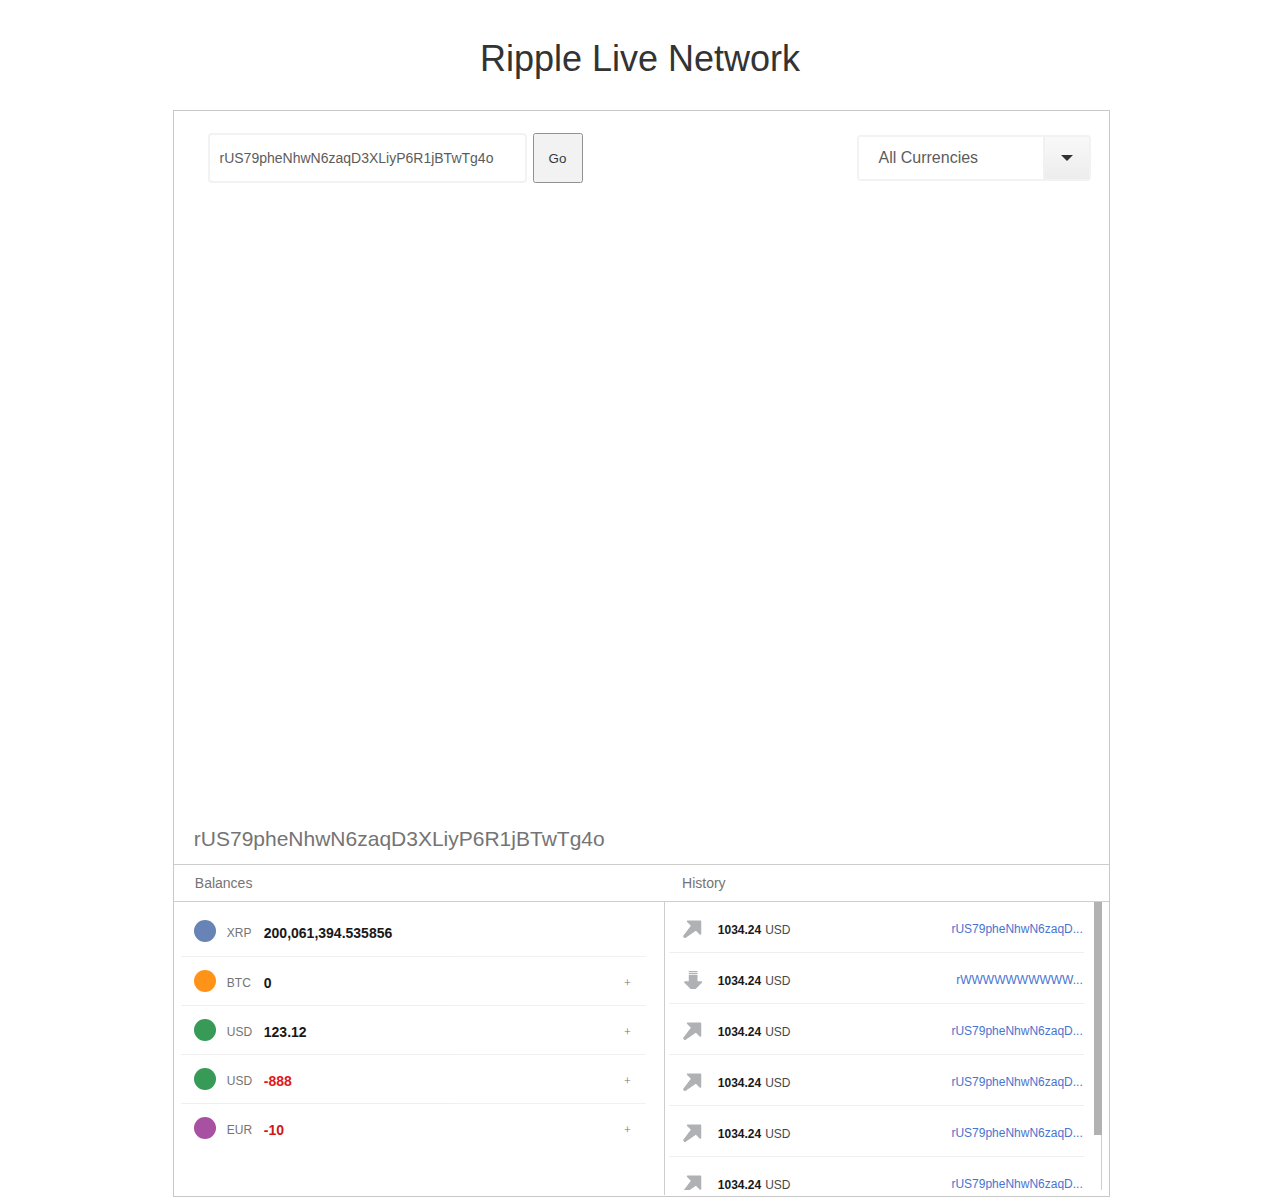
<file: visualization.html>
<!DOCTYPE html>
<html>
<head>
<link href='http://fonts.googleapis.com/css?family=Open+Sans:400,300,600,700,800' rel='stylesheet' type='text/css'>

<meta http-equiv="Content-Type" content="text/html; charset=utf-8"/>
<script type="text/javascript" src="d3/d3.v3.js"></script>
<script type="text/javascript" src="jquery.js"></script>
		<script type="text/javascript" src="selectbox/jquery.selectbox-0.2.js"></script>
<!-- styles needed by jScrollPane -->
<link type="text/css" href="jscrollpane/jquery.jscrollpane.css" rel="stylesheet" media="all" />
		<link href="selectbox/jquery.selectbox.css" type="text/css" rel="stylesheet" />
		<!-- 
		<link type="text/css" href="jscrollpane/jquery.jscrollpane.lozenge.css" rel="stylesheet" media="all" />the styles for the lozenge theme -->

<!-- the mousewheel plugin - optional to provide mousewheel support -->
<script type="text/javascript" src="jscrollpane/jquery.mousewheel.js"></script>

<!-- the jScrollPane script -->
<script type="text/javascript" src="jscrollpane/jquery.jscrollpane.min.js"></script>


<style type="text/css">

body {
	background-color: #fff;
}

table {
    border-collapse: collapse; 
}

td.outer {
    /*padding: 16px 0;*/
	padding-top: 18px;
	padding-bottom: 14px;
    border-width: 1px 0 0 0;/**/
    border-color: #eee;
    border-style: solid;
}

.light {
	font-family: "OpenSans-Light", "Open Sans Light", "HelveticaNeue-Light", "Helvetica Neue Light", "Helvetica Neue", Helvetica, Arial, "Lucida Grande", sans-serif;
}

.regular {
	font-family: "OpenSans", "Open Sans", "HelveticaNeue", "Helvetica Neue", "Helvetica Neue", Helvetica, Arial, "Lucida Grande", sans-serif;
}

.bold {
	font-weight:bold;
	font-family: "OpenSans-Bold", "Open Sans Bold", "HelveticaNeue-Bold", "Helvetica Neue Bold", "Helvetica Neue", Helvetica, Arial, "Lucida Grande", sans-serif;
}

.rounded {
border-radius: 4px; 
-moz-border-radius: 4px; 
-webkit-border-radius: 4px;
border:2px solid #f0f0f0;
}




</style>
<title>Ripple Live Network</title>
</head>
<body>






<div class="light" style="color:#333; font-size:36px; text-align:center; width:100%; padding:30px 0;">Ripple Live Network</div>

<div id="visualization" style="position:relative;  width: 935px ;
  margin-left: auto ;
  margin-right: auto ;">
<!--
 <div style="background-image:url('design-twoparts-cropped.png'); width:935px; height:1300px; position:absolute; opacity:0.5; z-index:2; margin-top:-100px;">&nbsp;</div>-->

<input id="focus" type="text" style="opacity:0.8; position:absolute; top:23px; left:35px; padding-left:10px; padding-right:10px;width:295px; height:44px; font-size:14px;  color:#333; " class="light rounded" />

<input id="searchButton" type="button" style="opacity:0.8; position:absolute; top:23px; left:360px; width:50px; height:50px; " value="Go" onClick="refocus($('#focus').val());"/>

<div style="opacity:0.8; position:absolute; top:25px; left:684px; height:42px; width:230px; 	outline: none;" >
<select id="currency" onchange="changeCurrency(this.value);">
<option value="XRP">All Currencies</option>
<option value="USD">USD - U.S. Dollars</option>
<option value="EUR">EUR - Euro</option>
<option value="JPY">JPY - Japanese Yen</option>
<option value="BTC">BTC - Bitcoins</option>
</select>
</div>


<div id="information" style="opacity:0.9; background-color:#fff; position:absolute; top:701px; left:1.3px; width:905px; height:354px; padding:15px; padding-top:16px;">
<div id="focalAddress" style="font-size:21px; color:#666; opacity:1.0; margin-bottom:13px; padding-left:5px; " class="light"></div>
<div style="width:936px; border-top: 1px solid #c8c8c8; height:10px; margin-left:-16px;" ></div>
<div style="width:52.5%; border: none; float:left;  font-size:14px; color:#666; padding-left:6px;" class="light">Balances</div>
<div style="width:45.5%; border: none; float:right; font-size:14px; color:#666; " class="light">History</div>
<div style="clear:both;"></div>
<div style="width:936px; border-bottom: 1px solid #c8c8c8; height:10px; margin-left:-16px;" ></div>


<div style="width:52.5%; height:293px; border-right: 1px solid #c8c8c8; float:left; "><div style="height:288px;  margin-left:-8px; "  class="scroll-pane" >




<table border=0 style="width:465px; margin-top:4px; table-layout: fixed">
<tr>
		<td  class="outer" style="width:31px; padding-left:13px; padding-top:11px; padding-bottom: 7px; border-top:0px;"><svg width="22" height="22"><circle cx="11" cy="11" r="11" style="fill: #5876AD;"></circle></svg></td>
		<td class="light outer" style="width:35px; font-size:12px; color:#666; border-top:0px;">XRP</td>
		<td class="bold outer" style="font-size:14px; color:#000; border-top:0px;">200,061,394.535856</td>
		<td class="outer" align="right" style="padding-right:15px;border-top: 0px; color:#666;" class="light">&nbsp;</td>
	</tr>
	
	
		<tr style="cursor:pointer" sublistid="qwer" onclick="toggleExpansion(this);">
		<td  class="outer" style="width:31px; padding-left:13px; padding-top:11px; padding-bottom: 7px;"><svg width="22" height="22"><circle cx="11" cy="11" r="11" style="fill: #f80;"></circle></svg></td>
		<td class="light outer" style="width:40px; font-size:12px; color:#666;">BTC</td>
		<td class="bold outer" style="font-size:14px; color:#000;">0</td>
		<td class="outer" align="right" style="padding-right:15px;border-top: 1px solid #f0f0f0; font-size:12px; color:#666;" class="light"><span id="qwerExpander">+</span></td>
	</tr>
	
	
	
	
		
	<tr style="display:none;" id="qwer"><td colspan=4 style="padding-left:25px;"><div id="rewq"><table border=0 style="width:97%; margin-top:-4px;">
		<tr style="height:25px;">
			<td style="color: #36c; font-size:12px; padding-left:12px;" class="light">rUS79pheNhwN6zaq...</td>
			<td class="light" style="font-size:14px; color:#c00; text-align:left;">-20.01</td>
			<td class="bold" style="font-size:14px; color:#000; text-align:center;">10.24</td>
			<td class="light" style="font-size:14px; color:#000; text-align:right;">12.00</td>
		</tr>
		<tr style="height:25px;">
			<td style="color: #36c; font-size:12px; padding-left:12px;" class="light">rUS79pheNhwN6zaq...</td>
			<td class="light" style="font-size:14px; color:#c00; text-align:left;">-2000.01</td>
			<td class="bold" style="font-size:14px; color:#c00; text-align:center;">-1,252.55</td>	
			<td class="light" style="font-size:14px; color:#000; text-align:right;">12.00</td>			
		</tr>
		<tr style="height:25px;">
			<td style="color: #36c; font-size:12px; padding-left:12px;" class="light">rWWWWWWWWWWWWWWWWW....</td>
			<td class="light" style="font-size:14px; color:#c00; text-align:left;">-5,000.23</td>
			<td class="bold" style="font-size:14px; color:#c00; text-align:center;">-1,252.55</td>
			<td class="light" style="font-size:14px; color:#000; text-align:right;">12.00</td>				
		</tr>
	</table></div></td></tr>
	
	
	<tr>
		<td  class="outer" style="width:31px; padding-left:13px; padding-top:11px; padding-bottom: 7px;"><svg width="22" height="22"><circle cx="11" cy="11" r="11" style="fill: #229044;"></circle></svg></td>
		<td class="light outer" style="width:40px; font-size:12px; color:#666;">USD</td>
		<td class="bold outer" style="font-size:14px; color:#000;">123.12</td>
		<td class="outer" align="right" style="padding-right:15px;border-top: 1px solid #f0f0f0; font-size:12px; color:#666;" class="light"><span>+</span></td>
	</tr>
	
	
	
		<tr>
		<td  class="outer" style="width:31px; padding-left:13px; padding-top:11px; padding-bottom: 7px;"><svg width="22" height="22"><circle cx="11" cy="11" r="11" style="fill: #229044;"></circle></svg></td>
		<td class="light outer" style="width:40px; font-size:12px; color:#666;">USD</td>
		<td class="bold outer" style="font-size:14px; color:#d00;">-888</td>
		<td class="outer" align="right" style="padding-right:15px;border-top: 1px solid #f0f0f0; font-size:12px; color:#666;" class="light"><span>+</span></td>
	</tr>
	
	<tr>
		<td  class="outer" style="width:31px; padding-left:13px; padding-top:11px; padding-bottom: 7px;"><svg width="22" height="22"><circle cx="11" cy="11" r="11" style="fill: #9F3E97;"></circle></svg></td>
		<td class="light outer" style="width:40px; font-size:12px; color:#666;">EUR</td>
		<td class="bold outer" style="font-size:14px; color:#c00;">-10</td>
		<td class="outer" align="right" style="padding-right:15px;border-top: 1px solid #f0f0f0; font-size:12px; color:#666;" class="light">+</td>
	</tr>


</table>







</div></div>
<div style="width:425px;height:293px; float:right;"><div style="height:288px; margin-right:-8px;" class="scroll-pane" >
<table style=" border-right: 1px solid #c8c8c8; table-layout: fixed; width:433px; ">
	<tr>
		<td style="width:46px; border-top:0px;" class="outer"><div style="background-image:url('icons/send.png');
background-repeat:no-repeat;
background-position:center; " title="Sent money to...">&nbsp;</div></td>
		<td class="outer" style="border-top:0px;"><span class="bold" style="font-size:12px;">1034.24</span> <span class="light" style="font-size:12px; color:#333">USD</span></td>
		<td class="light outer" style="font-size:12px; color:#36c; text-align:right; border-top:0px;">rUS79pheNhwN6zaqD...</td>
		<td style="width:15px; border-top:0px;" class="outer"></td>
	</tr>
	
		<tr>
		<td style="width:46px " class="outer"><div style="background-image:url('icons/receive.png');
background-repeat:no-repeat;
background-position:center; " title="Received money from...">&nbsp;</div></td>
		<td class="outer" ><span class="bold" style="font-size:12px;">1034.24</span> <span class="light" style="font-size:12px; color:#333">USD</span></td>
		<td class="light outer" style="font-size:12px; color:#36c; text-align:right;">rWWWWWWWWWW...</td>
				<td style="width:15px; border-top:0px;" class="outer"></td>
	</tr>
	
		<td style="width:46px " class="outer"><div style="background-image:url('icons/send.png');
background-repeat:no-repeat;
background-position:center; " title="Sent money to...">&nbsp;</div></td>
		<td class="outer"><span class="bold" style="font-size:12px;">1034.24</span> <span class="light" style="font-size:12px; color:#333">USD</span></td>
		<td  class="light outer" style="font-size:12px; color:#36c; text-align:right;">rUS79pheNhwN6zaqD...</td>
				<td style="width:15px; border-top:0px;" class="outer"></td>
	</tr>
	
			<td style="width:46px " class="outer"><div style="background-image:url('icons/send.png');
background-repeat:no-repeat;
background-position:center; " title="Sent money to...">&nbsp;</div></td>
		<td class="outer"><span class="bold" style="font-size:12px;">1034.24</span> <span class="light" style="font-size:12px; color:#333">USD</span></td>
		<td class="light outer" style="font-size:12px; color:#36c; text-align:right;">rUS79pheNhwN6zaqD...</td>
				<td style="width:15px; border-top:0px;" class="outer"></td>
	</tr>
	
			<td style="width:46px " class="outer"><div style="background-image:url('icons/send.png');
background-repeat:no-repeat;
background-position:center; " title="Sent money to...">&nbsp;</div></td>
		<td class="outer"><span class="bold" style="font-size:12px;">1034.24</span> <span class="light" style="font-size:12px; color:#333">USD</span></td>
		<td class="light outer" style="font-size:12px; color:#36c; text-align:right;">rUS79pheNhwN6zaqD...</td>
				<td style="width:15px; border-top:0px;" class="outer"></td>
	</tr>
	
			<td style="width:46px " class="outer"><div style="background-image:url('icons/send.png');
background-repeat:no-repeat;
background-position:center; " title="Sent money to...">&nbsp;</div></td>
		<td class="outer"><span class="bold" style="font-size:12px;">1034.24</span> <span class="light" style="font-size:12px; color:#333">USD</span></td>
		<td class="light outer" style="font-size:12px; color:#36c; text-align:right;">rUS79pheNhwN6zaqD...</td>
				<td style="width:15px; border-top:0px;" class="outer"></td>
	</tr>
	
			<td style="width:46px " class="outer"><div style="background-image:url('icons/send.png');
background-repeat:no-repeat;
background-position:center; " title="Sent money to...">&nbsp;</div></td>
		<td class="outer"><span class="bold" style="font-size:12px;">1034.24</span> <span class="light" style="font-size:12px; color:#333">USD</span></td>
		<td class="light outer" style="font-size:12px; color:#36c; text-align:right;">rUS79pheNhwN6zaqD...</td>
				<td style="width:15px; border-top:0px;" class="outer"></td>
	</tr>
	
	
	
	
</table>
</div></div>
<div style="clear:both;"></div>



</div>
</div> <!-- END VISUALIZATION DIV -->

<!--
<table border=1 id="balanceTable"></table>
<table id="trustLines"></table>
-->


<script type="text/javascript">

var param = JSON.stringify(window.location.search.replace( "?","")).replace(/\W/g, '');

//alert(param);

var Options = {
	server: {
		"websocket_ip" : "s1.ripple.com",
		"websocket_port" : 51233,
		"websocket_ssl" : true
	}
};
var RECURSION_DEPTH = 1;
var REFERENCE_NODE = 'rUS79pheNhwN6zaqD3XLiyP6R1jBTwTg4o';//'r3kmLJN5D28dHuH8vZNUZpMC43pEHpaocV';

if (param == "") {
	var focalNode = REFERENCE_NODE;
} else {
	var focalNode = param;
}
var lastFocalNode = REFERENCE_NODE;
var currentCurrency = "XRP";
var w = 935, h = 1085; hh = 710;



var nodes = [ {x:w/2, y:hh/2, account:{Account:focalNode, Balance:0}, trustLines:[], balances:{} }];
var le_links = [];
var nodeMap = {};
nodeMap[focalNode] = 0;
var degreeMap = {};
degreeMap[focalNode] = 0;

var server = {};
server.socket = null; 	
var str;
if (Options.server.websocket_ssl) {
	str= "wss://" + Options.server.websocket_ip + ":";
} else {
	str= "ws://" + Options.server.websocket_ip + ":";
}
str += Options.server.websocket_port;
str += "/";
server.socket = new WebSocket(str);
var expandedNodes = {};
server.socket.onopen = function() { //Set up the connection and subscribe to the appropriate streams.
	var command = '{"command":"ledger", "ledger": "closed" , "full" : 1 }';
	server.socket.send(command);
	command= '{"command":"subscribe", "streams" : [ "transactions" ]}';
	server.socket.send(command);
	serverGetInfo(focalNode);
	expandNode(focalNode);
	lastFocalNode = REFERENCE_NODE;
	addNodes(0);
	/*

	command= '{"command":"account_lines", "account":"'+REFERENCE_NODE+'"}'; //The reference node.
	server.socket.send(command);
	command= '{"command":"account_info", "ident":"'+REFERENCE_NODE+'"}'; //The reference node (get info).
	server.socket.send(command);*/

};


function calculateArrows(d) {
	if (currentCurrency == "XRP") {
		var rr = Math.ceil(5+accountRadius(d.target.account));
	} else {
		if (d.currency != currentCurrency) {
			return "none";
		}
		var bal = d.target.balances[currentCurrency];
		if (!bal) {bal = 0}
		var rr = Math.ceil(5+accountRadius2(bal));
	}
	//console.log("ARROW!");
	//console.log(rr);
	return "url(\#arrow"+Math.min(59,rr)+")";
}

server.socket.onmessage = function(msg) { //Process a message received from Ripple.
	//console.log(msg);
	var obj = jQuery.parseJSON(msg.data);
	if (obj && obj.result && obj.result.lines) {
		//console.log('TRUST LINES ANSWERED!');
		//console.log(obj);
		//expandedNodes[obj.result.account] = true; //redundant.
		addConnections(obj.result.account, obj.result.lines);
	} else if(obj.transaction) {
		//Visualize the transaction.
	} else if (obj && obj.result && obj.result.account_data) {
		//console.log("ACCOUNT DATA RECEIVED!");
		//console.log(obj.result.account_data);
		if ($.isEmptyObject(obj.result.account_data)) {
			alert("This address is not valid!");
			console.log(obj);
			refocus(lastFocalNode);
			//refocus(lastFocalNode);
		} else {
			nodes[nodeMap[obj.result.account_data.Account]].account = obj.result.account_data;
			if (currentCurrency == "XRP") { // Change the size of the circle.
				updated = svg.select("g#nodeGroup").select("circle#"+obj.result.account_data.Account);
				updated.attr("r", accountRadius(obj.result.account_data));
				svg.select("g#linkGroup").selectAll("line").attr("marker-end", calculateArrows);
			}
		}
	} else {
		console.log("Could not interpret message.");
	}
};
server.socket.onclose = function() {
	console.log("disconnected from websocket");
} 

function addConnections(origin, trustLines) {
	//Receive an array of the format:
	//[{"account":"rnziParaNb8nsU4aruQdwYE3j5jUcqjzFm","balance":"0","currency":"BTC","limit":"0","limit_peer":"0.25","quality_in":0,"quality_out":0},
	//{"account":"rU5KBPzSyPycRVW1HdgCKjYpU6W9PKQdE8","balance":"0","currency":"BTC","limit":"0","limit_peer":"10","quality_in":0,"quality_out":0}]
	
	

	nodes[nodeMap[origin]].trustLines = trustLines;
	nodes[nodeMap[origin]].balances = getBalances(origin);

	if (origin == focalNode) {
		updateInformation(origin);
	}
	
	if (currentCurrency != "XRP") { // Change the size of the circle.
		updated = svg.select("g#nodeGroup").select("circle#"+origin);
		var balance = nodes[nodeMap[origin]].balances[currentCurrency];
		if (!balance) {balance = 0};
		updated.attr("r", accountRadius2(balance)); //TODO: Also update its color.
		svg.select("g#linkGroup").selectAll("line").attr("marker-end", calculateArrows);
	}
	
	if (degreeMap[origin] < RECURSION_DEPTH) {
		expandedNodes[origin] = true;
		var newNodes = [];
		var newLinks = [];
		for (var i=0; i<trustLines.length; i++) {
			// add trustLines[i]["account"] to the list of nodes, if it's not on it already.
			// add a link from the current node to trustLines[i]["account"], if it's not there already.
			trustLine = trustLines[i];
			console.log(trustLine);
			account = trustLine["account"]
			// Fetch the node corresponding to the counterparty of this trust line,
			// or if it's not on the list yet, create one and add it to the list.
			if ("undefined" == typeof nodeMap[account]) {
				if (parseFloat(trustLine.limit) != 0.0 ||  parseFloat(trustLine.limit_peer) != 0.0) {
					nodeMap[account]=nodes.length;
					degreeMap[account] = degreeMap[origin] + 1;
					var angle = Math.random() * 6.283185307179586;
					var radius= Math.random() * 100;
					var node = {
						x:nodes[nodeMap[origin]].x+Math.cos(angle)*radius,
						y:nodes[nodeMap[origin]].y+Math.sin(angle)*radius,
						account: {
							Account:account,
							Balance:"0",
						},
						trustLines: [],
						balances: {}
					}
					newNodes.push(node);
					nodes.push(node);
				}
				degreeMap[account] = degreeMap[origin] + 1; 
				//console.log("LINE 158");
				//console.log(account);
				serverGetInfo(account); //If this node is not on the list yet, we're going to need to get the info and trustLines for it.
				serverGetLines(account);
			} else {
				var node = nodes[nodeMap[account]];
			}
			// Now, create links to all of the counterparties that have not been expanded (ie., had their links displayed.)
			if (expandedNodes[account]) {} else {
				var link={};
				function goon(link) {
					if (parseFloat(trustLine.limit) != 0.0 && parseFloat(trustLine.limit_peer) != 0.0) {
						link.strength = 0.5;
					} else {
						link.strength = 1;
					}
					link.currency=trustLines[i].currency;
					le_links.push(link);
				}
				if (parseFloat(trustLine.limit) != 0.0) {
					link.source=nodes[nodeMap[ origin ]];
					link.target=node;
					link.value= parseFloat(trustLine.limit);
					goon(link);
				}
				if (parseFloat(trustLine.limit_peer) != 0.0) {
					var link={};
					link.target=nodes[nodeMap[ origin ]];
					link.source=node;
					link.value= parseFloat(trustLine.limit_peer);
					goon(link);
				}

			}
		}
	}
	else if (degreeMap[origin] == RECURSION_DEPTH) { //do nothing.
	}
	
	


/*
	nextDegree = degreeMap[origin] + 1;
	for (var i=0; i<newNodes.length; i++) { //for all the people just added,
		//request information of the trust lines of that person.
		//Then, when the message comes back, it will recursively call this function,
		//Until all the people connected to the first node have been listed, along with their connections.
		var nextAccount = newNodes[i].account.Account;
		if (nextDegree < RECURSION_DEPTH) { //Should we go another step?
			serverGetLines(nextAccount);
			degreeMap[nextAccount] = nextDegree;
		}
		serverGetInfo(nextAccount);
	}
	if (currentCurrency != "XRP") {
		//nodes[nodeMap[obj.result.account_data.Account]].account = obj.result.account_data;
		updated = svg.select("g#nodeGroup").select("circle#"+origin);
		var balances = getBalances(origin);
		console.log("BALANCES!!!");

		var bal = balances[currentCurrency];
		console.log(bal);
		if (!bal) {bal = 0;}
		updated.attr("r", accountRadius2(bal));
		svg.select("g#linkGroup").selectAll("line").attr("marker-end", function(d) {
			return "url(\#arrow"+Math.min(59,Math.ceil(5+accountRadius2(bal)))+")";});
	}*/
	reassignColors(origin);
	addNodes(degreeMap[origin]+1);
}


function serverGetLines(account) {
	if ($.isEmptyObject(nodes[nodeMap[account]].trustLines)) {
		command= '{"command":"account_lines", "account":"'+account+'"}';
		server.socket.send(command);
	} else {
		addConnections(account, nodes[nodeMap[account]].trustLines);
	}
}
function serverGetInfo(account) {
	//TODO: Test to see if the information is already available in memory.
	console.log("REQUESTING INFO!");
	console.log(account);
	command = '{"command":"account_info", "ident":"'+account+'"}'; 
	server.socket.send(command);
}

var svg = d3.select("#visualization")
	.append("svg:svg")
	.attr("width", w)
	.attr("height", h).attr("pointer-events", "all")
	.style("background-color", "#fff").on("click",function(){
		if($('.sbOptions').css("display") == "block") {
			$('.sbToggle').trigger('click');
		}
	})
	.style("float","left").style("border", "1px solid #c8c8c8")
	.style("margin-right","10").call(d3.behavior.zoom().on("zoom", redraw)).on("mousewheel.zoom",null).on("dblclick.zoom",null);

	
	
var redrawnYet = false;
function redraw() {
	//console.log("here", d3.event.translate, d3.event.scale);
	var translation = d3.event.translate;
	linkGroup.attr("transform","translate(" + translation + ")");
	nodeGroup.attr("transform","translate(" + translation + ")");
	//+ " scale(" + d3.event.scale + ")");
	//+ " scale(" + d3.event.scale + ")");
}	

var defs = svg.append("defs");


function defineRadialGradient(name, innerColor, outerColor) {
	var radGrad = defs.append("radialGradient")
		.attr("id", name)
		.attr("fx", "50%")
		.attr("fy", "50%")
		.attr("r", "100%")
		.attr("spreadMethod", "pad");
	radGrad.append("stop")
		.attr("offset","0%")
		.attr("stop-color",innerColor)
		.attr("stop-opacity","1");
	radGrad.append("stop")
		.attr("offset","100%")
		.attr("stop-color",outerColor)
		.attr("stop-opacity","1");
}

/*
defineRadialGradient("circleGradient0", "#55a7cc", "#346aa9");
defineRadialGradient("circleGradient1", "#83b8d6", "#5083b9");
defineRadialGradient("circleGradient2", "#a7cae1", "#7ba1cb");
defineRadialGradient("circleGradient3", "#d0e1ed", "#a3c2dd");
defineRadialGradient("circleGradient4", "#f2f6fa", "#cee8f1");
*/

//Blue
//							currency	center     rim
defineRadialGradient("gradientXRP0", "#55a7cc", "#346aa9"); //The focal node.
defineRadialGradient("gradientXRP1", "#83b8d6", "#5083b9"); //1 degree from the focal node.
defineRadialGradient("gradientXRP2", "#a7cae1", "#7ba1cb"); //2 degrees
defineRadialGradient("gradientXRP3", "#d0e1ed", "#a3c2dd"); //etc.
defineRadialGradient("gradientXRP4", "#f2f6fa", "#cee8f1");

//Deep Green
defineRadialGradient("gradientUSD0", "#8dc198", "#609869");
defineRadialGradient("gradientUSD1", "#a2cbab", "#7eab85");
defineRadialGradient("gradientUSD2", "#b7d6bd", "#9cbda1");
defineRadialGradient("gradientUSD3", "#cbe0d0", "#b9d0bd");
defineRadialGradient("gradientUSD4", "#e0ebe2", "#d7e2d9");

//Purple
defineRadialGradient("gradientEUR0", "#b76e99", "#863d66");
defineRadialGradient("gradientEUR1", "#c389ab", "#9c6283");
defineRadialGradient("gradientEUR2", "#d0a4be", "#b2879f");
defineRadialGradient("gradientEUR3", "#dcbfd0", "#c9abbc");
defineRadialGradient("gradientEUR4", "#d9dae3", "#dfd0d8");

//Yellow (NOT DONE YET)
defineRadialGradient("gradientJPY0", "#a7cc55", "#6aa934");
defineRadialGradient("gradientJPY1", "#b8d683", "#83b950");
defineRadialGradient("gradientJPY2", "#cae1a7", "#a1cb7b");
defineRadialGradient("gradientJPY3", "#e1edd0", "#c2dda3");
defineRadialGradient("gradientJPY4", "#f6faf2", "#e8f1ce");

//Orange
defineRadialGradient("gradientBTC0", "#e19e41", "#b76f2f");
defineRadialGradient("gradientBTC1", "#e5af65", "#c38a57");
defineRadialGradient("gradientBTC2", "#e9c189", "#d0a57e");
defineRadialGradient("gradientBTC3", "#edd2ad", "#dcbfa6");
defineRadialGradient("gradientBTC4", "#f1e4d1", "#e9dacd");

// The colors to use for zero-balance accounts:
//Gray (NOT DONE YET)
defineRadialGradient("gradient__Z0", "#cccccc", "#a9a9a9");
defineRadialGradient("gradient__Z1", "#d6d6d6", "#b9b9b9");
defineRadialGradient("gradient__Z2", "#e1e1e1", "#cbcbcb");
defineRadialGradient("gradient__Z3", "#ededed", "#dddddd");
defineRadialGradient("gradient__Z4", "#fafafa", "#f1f1f1");

// The colors to use for negative-balance accounts:       
//Red (NOT DONE YET)
defineRadialGradient("gradient__N0", "#550000", "#340000");
defineRadialGradient("gradient__N1", "#830000", "#500000");
defineRadialGradient("gradient__N2", "#a70000", "#7b0000");
defineRadialGradient("gradient__N3", "#d00000", "#a30000");
defineRadialGradient("gradient__N4", "#f20000", "#ce0000");

var borderColors = [ // Uses the same border color regardless of currency; I'll have to fix this later.
	"#2f466e", //degree 0
	"#346aa9", //degree 1, etc.
	"#5083b9",
	"#7ba1cb",
	"#a3c2dd",
]


for (var i=0; i<60; i++) {
defs.append("svg:marker")
	.attr("id", "arrow"+(i))
	.attr("viewBox", "0 0 10 10")
	.attr("refX", i)
	.attr("refY", 5)
	.style("fill","#2d466e")
	.attr("markerWidth", 16)
	.attr("markerHeight", 12)
	.attr("orient", "auto")
	.append("svg:path")
	.attr("d", "M 0 0 L 10 5 L 0 10 z");
}

var linkGroup = svg.append("g").attr("id","linkGroup");
var nodeGroup = svg.append("g").attr("id","nodeGroup");



function accountRadius2(balance) {
	if (!balance) { balance = 0; }
	if (currentCurrency == "XRP") {
		return 14+Math.pow(Math.log(Math.abs(balance)+1),3) / 2000;
	} else {
		return 14+Math.pow(Math.log(Math.abs(1000000000*balance)+1),3) / 2000;
	}
	//return Math.pow(Math.log(account.Balance+1000000000),3) / 4000
	//return Math.pow(Math.log(account.Balance+1000000000),2) / 30;
}

function accountRadius(account) {
	return accountRadius2(account.Balance);
	//return 14+Math.pow(Math.log(account.Balance+1),3) / 2000;
	//return Math.pow(Math.log(account.Balance+1000000000),3) / 4000
	//return Math.pow(Math.log(account.Balance+1000000000),2) / 30;
}

var force = d3.layout.force()
	.size([w, 710])
	.linkDistance(80)
	.linkStrength(function(d) {
		if (currentCurrency == "XRP" || currentCurrency == d.currency) {
			return d.strength * 0.25;
		} else {
			return 0;
		}
	}).friction(0.5)
	.charge(-1500).nodes([]).links([]).start();

function expandNode(address) {
	lastFocalNode = focalNode;
	focalNode = address;
	degreeMap = {};
	degreeMap[address] = 0;
	reassignColors(address);
	if (expandedNodes[address]) {} else {
		serverGetLines(address);
	}
	//serverGetLines(address);
	updateInformation(address);
}


function colorNodes(nodeSelection, colorDegree) {

	
	nodeSelection.style("fill", function(d) { 
		var cur = currentCurrency;
		if(cur != "XRP") {
			if(!d.balances[cur]){cur="__Z";}
			else if(d.balances[cur]<0){cur="__N";}
		}
		return ("url(#gradient"+cur+ colorDegree +")");
	} )
		.style("stroke", borderColors[colorDegree] )
		.style("stroke-width", 0.5)
		.on("mouseover", function(d) { var cur = currentCurrency; if(cur != "XRP") {if(!d.balances[cur]){cur="__Z";} else if(d.balances[cur]<0){cur="__N";}} d3.select(d3.event.target).style("fill", "url(#gradient"+cur+(colorDegree+1)+")"); })
		.on("mouseout",  function(d) { var cur = currentCurrency; if(cur != "XRP") {if(!d.balances[cur]){cur="__Z";} else if(d.balances[cur]<0){cur="__N";}} d3.select(d3.event.target).style("fill", "url(#gradient"+cur+ colorDegree   +")"); });
	if (colorDegree == 0) {
		nodeSelection.style("stroke", "#fc0").style("stroke-width", 5);
	}
}


function reassignColors(address) {
	var colorDegree = Math.min(degreeMap[address], 3);
	colorNodes(svg.select("g#nodeGroup").select("circle#"+address), colorDegree)
	
	function goon(counterparty) { // ...then reassign the colors of each counterparty too,
		//only if the new degree is lower than the previous one (or the degree is as yet unknown)
		if (typeof degreeMap[counterparty] == "undefined" || degreeMap[counterparty] > degreeMap[address]+1) {
			degreeMap[counterparty] = degreeMap[address]+1;
			reassignColors(counterparty);
		}
	}
	for (var i=0; i<le_links.length; i++) {
		var link = le_links[i];
		if (link.source.account.Account == address) { // If this address is party to the link...
			goon(link.target.account.Account);
		} else if (link.target.account.Account == address) {
			goon(link.source.account.Account);
		}
	}

}





function addNodes(degree) {

	force.nodes(nodes).links(le_links);
	var timer;
	var colorDegree = Math.min(degree, 3);
	var node = svg.select("g#nodeGroup").selectAll("circle.node").data(nodes)
		.enter().append("svg:circle")
		.attr("class", "node")
		.attr("id", function(d) { return d.account.Account;})
		.attr("cx", function(d) { return d.x; })
		.attr("cy", function(d) { return d.y; })
		.attr("r",  function(d) { return accountRadius(d.account) })
		.attr("title", function(d) { return d.account.Account; })
		.style("cursor", "pointer")
		.on("click", function(d) { force.stop(); expandNode(d.account.Account); setTimeout(force.resume,500); } );
	colorNodes(node, colorDegree);
	node.append("svg:title").text( function(d) { return d.account.Account;} );
	node.call(force.drag);
	

	var link = svg.select("g#linkGroup").selectAll("line").data(force.links())
		.enter().append("svg:line")
		.style("stroke","#2d2d2d")
		.attr("stroke-width", function(d){ if(currentCurrency=="XRP" || currentCurrency==d.currency){return 1;}else{return 0;} })
		.attr("marker-end", calculateArrows);
		
	force.start();
  

	var node = svg.selectAll("circle.node");
	var link = svg.selectAll("line");
	
	force.on("tick", function(e) {
		node.attr("cx", function(d) { return d.x; })
			.attr("cy", function(d) { return d.y; });
		link.attr("x1", function(d) {return d.source.x;})
			.attr("y1", function(d) {return d.source.y;})
			.attr("x2", function(d) {return d.target.x;})
			.attr("y2", function(d) {return d.target.y;})
	});
}

function refocus(focus) {
	svg.select("g#nodeGroup").selectAll("circle.node").data([]).exit().remove();
	svg.select("g#linkGroup").selectAll("line")       .data([]).exit().remove();
	lastFocalNode = focalNode;
	focalNode = focus;
	//alert("Focusing on: "+focus);
	nodes = [{x:0.5*w, y:hh/2, account:{Account:focalNode, Balance:0}, trustLines:[], balances:{} }];
	le_links = [];
	nodeMap = {};
	nodeMap[focalNode] = 0;
	expandedNodes = {};
	degreeMap = {};
	degreeMap[focalNode] = 0;
	serverGetLines(focalNode);
	addNodes(0);
	serverGetInfo(focalNode);
	updateInformation(focus);
}


function currencyDot(currency) {
	switch (currency) {
		case 'XRP' : return '#5876AD';
		case 'USD' : return '#229044';
		case 'JPY' : return '#E0A925';
		case 'EUR' : return '#9F3E97';
		case 'BTC' : return '#ff8800';
		default:
			return '#000';
	}
}

function commas(number) {
    var parts = number.toString().split(".");
    parts[0] = parts[0].replace(/\B(?=(\d{3})+(?!\d))/g, ",");
    return parts.join(".");
}

function updateInformation(address) {
	$('#focus').val(address);
	$('#focalAddress').text(address);
	//$('#balance').text(nodes[nodeMap[address]].account.Balance);

	var balances = getBalances(address);
	//console.log("BALANCES:");
	//console.log(balances);
	$('#balanceTable').text("");
	if (nodes[nodeMap[address]].account.Balance != 0) {
		$('#balanceTable').append('<tr><td><svg width="20" height="20"><circle cx="10" cy="10" r="10" style="fill: '+currencyDot('XRP')+';" /></svg></td><td>XRP</td><td><b>'+commas(nodes[nodeMap[address]].account.Balance/1000000)+'</b></td></tr>');
	}
	for (var key in balances) {
		//console.log(key);
		$('#balanceTable').append('<tr><td><svg width="20" height="20"><circle cx="10" cy="10" r="10" style="fill: '+currencyDot(key)+';" /></svg></td><td>'+key+'</td><td><b>'+commas(balances[key])+'</b></td></tr>');
	}
	$('#trustLines').text("");
	if (nodes[nodeMap[address]].trustLines) {
		for (var i=0; i<nodes[nodeMap[address]].trustLines.length; i++) {
			var trustLine = nodes[nodeMap[address]].trustLines[i];		
			$('#trustLines').append('<tr><td onmouseover="lighten(\''+trustLine.account+'\')" onmouseout="darken(\''+trustLine.account+'\')" onclick="expandNode(\''+trustLine.account+'\')" style="cursor:pointer;">'+trustLine.account+'</td><td>'+trustLine.balance+'</td><td>'+trustLine.currency+'</td></tr>');
		}
	}

}


function getBalances(address) {
	var balances = {};
	if (nodes[nodeMap[address]].trustLines) {
		for (var i=0; i<nodes[nodeMap[address]].trustLines.length; i++) {
			var trustLine = nodes[nodeMap[address]].trustLines[i];
			if (balances[trustLine.currency]) {
				balances[trustLine.currency] += parseFloat(trustLine.balance);
			} else {
				balances[trustLine.currency] = parseFloat(trustLine.balance);
			}
		}
	}
	return balances;
}


function lighten(address) {
	var old = $('#'+address).css('fill');
	var suffix = old.slice(old.length-4, old.length);
	suffix = suffix.slice(0,3) + (parseInt(suffix[3])+1);
	$('#'+address).css('fill','url(#gradient'+suffix+')');
}
function darken(address) {
	var old = $('#'+address).css('fill');
	var suffix = old.slice(old.length-4, old.length);
	suffix = suffix.slice(0,3) + Math.max(0,(parseInt(suffix[3])-1));
	$('#'+address).css('fill','url(#gradient'+suffix+')');
}

function changeCurrency(newCurrency) {
	currentCurrency = newCurrency;
	degreeMap = {};
	degreeMap[focalNode] = 0;
	reassignColors(focalNode); //TODO: Copied from above. Refactor.
	if (currentCurrency != "XRP") { // Change the size of the circle.
		updated = svg.select("g#nodeGroup").selectAll("circle");
		updated.attr("r", function(d) {var bal = d.balances[currentCurrency]; if(!bal){bal=0}; return accountRadius2(bal); } ); //TODO: Also update its color.
		
		/*var linkies = force.links();
		for (var i=0; i<linkies.length; i++) {
			if (linkies[i].currency != currentCurrency) {
				linkies[i].strength = 0;
			}
		}*/

		svg.select("g#linkGroup").selectAll("line").attr("stroke-width", function(d){ if(currentCurrency=="XRP" || currentCurrency==d.currency){return 1;}else{return 0;} }).attr("marker-end", calculateArrows);
	} else if (currentCurrency == "XRP") { // Change the size of the circle.
		updated = svg.select("g#nodeGroup").selectAll("circle");
		updated.attr("r", function(d) {return accountRadius(d.account)} );

		svg.select("g#linkGroup").selectAll("line").attr("stroke-width", function(d){ if(currentCurrency=="XRP" || currentCurrency==d.currency){return 1;}else{return 0;} }).attr("marker-end", calculateArrows);
	}
	force.start();
}

function toggleExpansion(row) {
	var expander = document.getElementById("qwerExpander");
	if (expander.innerHTML == "+") {
		//$('#'+expander.getAttribute("sublistid"))
			//.show();

		$('#rewq').animate({height:'86px'});
				$('#'+row.getAttribute("sublistid")).show()
		//css('display','table-row');//.animate({height:'500px'});
		expander.innerHTML = "&ndash;";
	} else {
		$('#rewq').animate({height:'0px'}, {complete: function(){$('#'+row.getAttribute("sublistid")).hide();} });
		//
		expander.innerHTML = "+";
	}
}


</script>



<script>

$(function()
{
	//$('.scroll-pane').jScrollPane();
	$('.scroll-pane').jScrollPane({autoReinitialise: true, hideFocus: true});
});
//$('#scrollbar1').tinyscrollbar();

		$(function () {
			$("#currency").selectbox();
		});
updateInformation(focalNode);
</script>
</body>
</html>
</file>
<file: fonts/opensans.css>
@font-face {
  font-family: 'Open Sans';
  font-style: normal;
  font-weight: 300;
  src: local('Open Sans Light'), local('OpenSans-Light'), url(DXI1ORHCpsQm3Vp6mXoaTXhCUOGz7vYGh680lGh-uXM.woff) format('woff');
}
@font-face {
  font-family: 'Open Sans';
  font-style: normal;
  font-weight: 400;
  src: local('Open Sans'), local('OpenSans'), url(cJZKeOuBrn4kERxqtaUH3T8E0i7KZn-EPnyo3HZu7kw.woff) format('woff');
}
@font-face {
  font-family: 'Open Sans';
  font-style: normal;
  font-weight: 600;
  src: local('Open Sans Semibold'), local('OpenSans-Semibold'), url(MTP_ySUJH_bn48VBG8sNSnhCUOGz7vYGh680lGh-uXM.woff) format('woff');
}
@font-face {
  font-family: 'Open Sans';
  font-style: normal;
  font-weight: 700;
  src: local('Open Sans Bold'), local('OpenSans-Bold'), url(k3k702ZOKiLJc3WVjuplzHhCUOGz7vYGh680lGh-uXM.woff) format('woff');
}
@font-face {
  font-family: 'Open Sans';
  font-style: normal;
  font-weight: 800;
  src: local('Open Sans Extrabold'), local('OpenSans-Extrabold'), url(EInbV5DfGHOiMmvb1Xr-hnhCUOGz7vYGh680lGh-uXM.woff) format('woff');
}
</file>
<file: mainstylesheet.css>
body { background-color: #fff; }


/* Colors and fonts */
.light {
	font-family: "OpenSans-Light",
		"Open Sans Light",
		"HelveticaNeue-Light",
		"Helvetica Neue Light",
		"Helvetica Neue",
		Helvetica,
		Arial,
		"Lucida Grande",
		sans-serif;}
.regular {
	font-family: "OpenSans",
		"Open Sans",
		"HelveticaNeue",
		"Helvetica Neue",
		"Helvetica Neue",
		Helvetica,
		Arial,
		"Lucida Grande",
		sans-serif;}
.bold {
	font-weight: bold;
	font-family: "OpenSans-Bold",
		"Open Sans Bold",
		"HelveticaNeue-Bold",
		"Helvetica Neue Bold",
		"Helvetica Neue",
		Helvetica,
		Arial,
		"Lucida Grande",
		sans-serif;}
.address {
	color: #36c;
	font-size:12px; }
.amount {
	font-size:14px;
	color:#000;}
.negative  { color:#d00; }
.darkgray  { color:#333; }
.mediumgray { color:#666; }
.heading{
	font-size:36px;
	text-align:center;
	width:100%;
	min-width: 935px;
	padding:30px 0;}
.large { font-size:21px; }
.midsize { font-size:14px;}
.small { font-size:12px;}


/* Borders, alignment, and spacing */
.rightbordered { border-right: 1px solid #c8c8c8; }	
.topbordered { border-top: 1px solid #c8c8c8; }
.bottombordered	 {border-bottom: 1px solid #c8c8c8;}
.rounded {
	border-radius: 4px; 
	-moz-border-radius: 4px; 
	-webkit-border-radius: 4px;
	border:2px solid #eee;}
.center { text-align:center; }
.right { text-align:right; }
.horizontalrule { height:10px; }
.fullwidth { width: 935px; }
.clearboth { clear:both; }
.topbar {
	opacity:0.8;
	position:absolute; 
	top:23px; 
	color:#333;}
.bottomlist { height:293px; }
#otherCurrency {
	display:none;
	color:#999;
	font-style:italic;
	outline:none;
	border:none;
	background-color:none;
	/*opacity:.3;*/
	position:absolute;
	margin-top:-44px;
	margin-left:2px;
	height:35px;
	width:190px;
	font-size:12pt;
	line-height:0px;
	font-family: "OpenSans-Light",
		"Open Sans Light",
		"HelveticaNeue-Light",
		"Helvetica Neue Light",
		"Helvetica Neue",
		Helvetica,
		Arial,
		"Lucida Grande",
		sans-serif;}
 

/* Tables and cells */
table { border-collapse: collapse; }
table.outertable { table-layout: fixed; }
table.outertable td {
	padding-top: 18px;
	padding-bottom: 14px;
	border-width: 1px 0 0 0;
	border-color: #eee;
	border-style: solid;}
tr.toprow td { border-top:0px; }
tr.innertablecontainer { display:none; }
tr.innertablecontainer td {
	border:none !important;
	padding: 0px 0px 0px 25px !important;}
table.innertable {
	width:97%;
	margin-top:-4px;}
table.innertable td {
	padding: 0px;
	border:none;}
table.innertable th {
	text-align:left;
	font-weight:normal;
	padding-left:12px;}
table.innertable tr { height:25px; }
.circlecell {
	width:31px;
	padding-left:13px;
	padding-top:11px;
	padding-bottom: 7px; }
.marginalcell {
	width:15px;
	border:none !important;}
.expander {
	text-align: right;
	padding-right:15px;
	font-size:12px;
	color:#666;}


/* Icons */
.send { background-image:url('icons/send.svg'); cursor:pointer;}
.receive { background-image:url('icons/receive.svg'); cursor:pointer;}
.trustin { background-image:url('icons/trustin.svg'); }
.trustout { background-image:url('icons/trustout.svg'); }
.offerout { background-image:url('icons/offerout.svg'); }
.canceloffer { background-image:url('icons/canceloffer.svg'); }
.icon {
	background-repeat:no-repeat;
	background-position:center;}
	
	
	
div#transactionInformation span.stringPiece {
font-family: monospace;
 margin-left:20px;

 }
 
div#transactionInformation ul {
  margin-top: 0px;
  margin-bottom: 0px;
  padding-top: 0px;
  padding-bottom: 0px;
  }
  
#transactionTable span.date {
	margin-left:12px;
	  margin-right:12px;
}

#transactionFeedTable td {
	padding-top:12px;
	padding-bottom:12px;
}


.unselectedTab {
	font-family: "OpenSans-Light",
		"Open Sans Light",
		"HelveticaNeue-Light",
		"Helvetica Neue Light",
		"Helvetica Neue",
		Helvetica,
		Arial,
		"Lucida Grande",
		sans-serif;
	cursor:pointer;
	color: #666;
	background-color: none;
}
/*
.unselectedTab:hover {
	color: #36c;
}*/

.selectedTab {
	font-weight: bold;
	font-family: "OpenSans-Bold",
		"Open Sans Bold",
		"HelveticaNeue-Bold",
		"Helvetica Neue Bold",
		"Helvetica Neue",
		Helvetica,
		Arial,
		"Lucida Grande",
		sans-serif;
	color: #000;
	background-color:#fff;
	border-left: 1px solid #c8c8c8;
	border-top: 1px solid #c8c8c8;
	border-right: 1px solid #c8c8c8;
}

.tab {
	width:140px;
	height:35px;
	text-align:center;
	line-height:35px;
}
</file>
